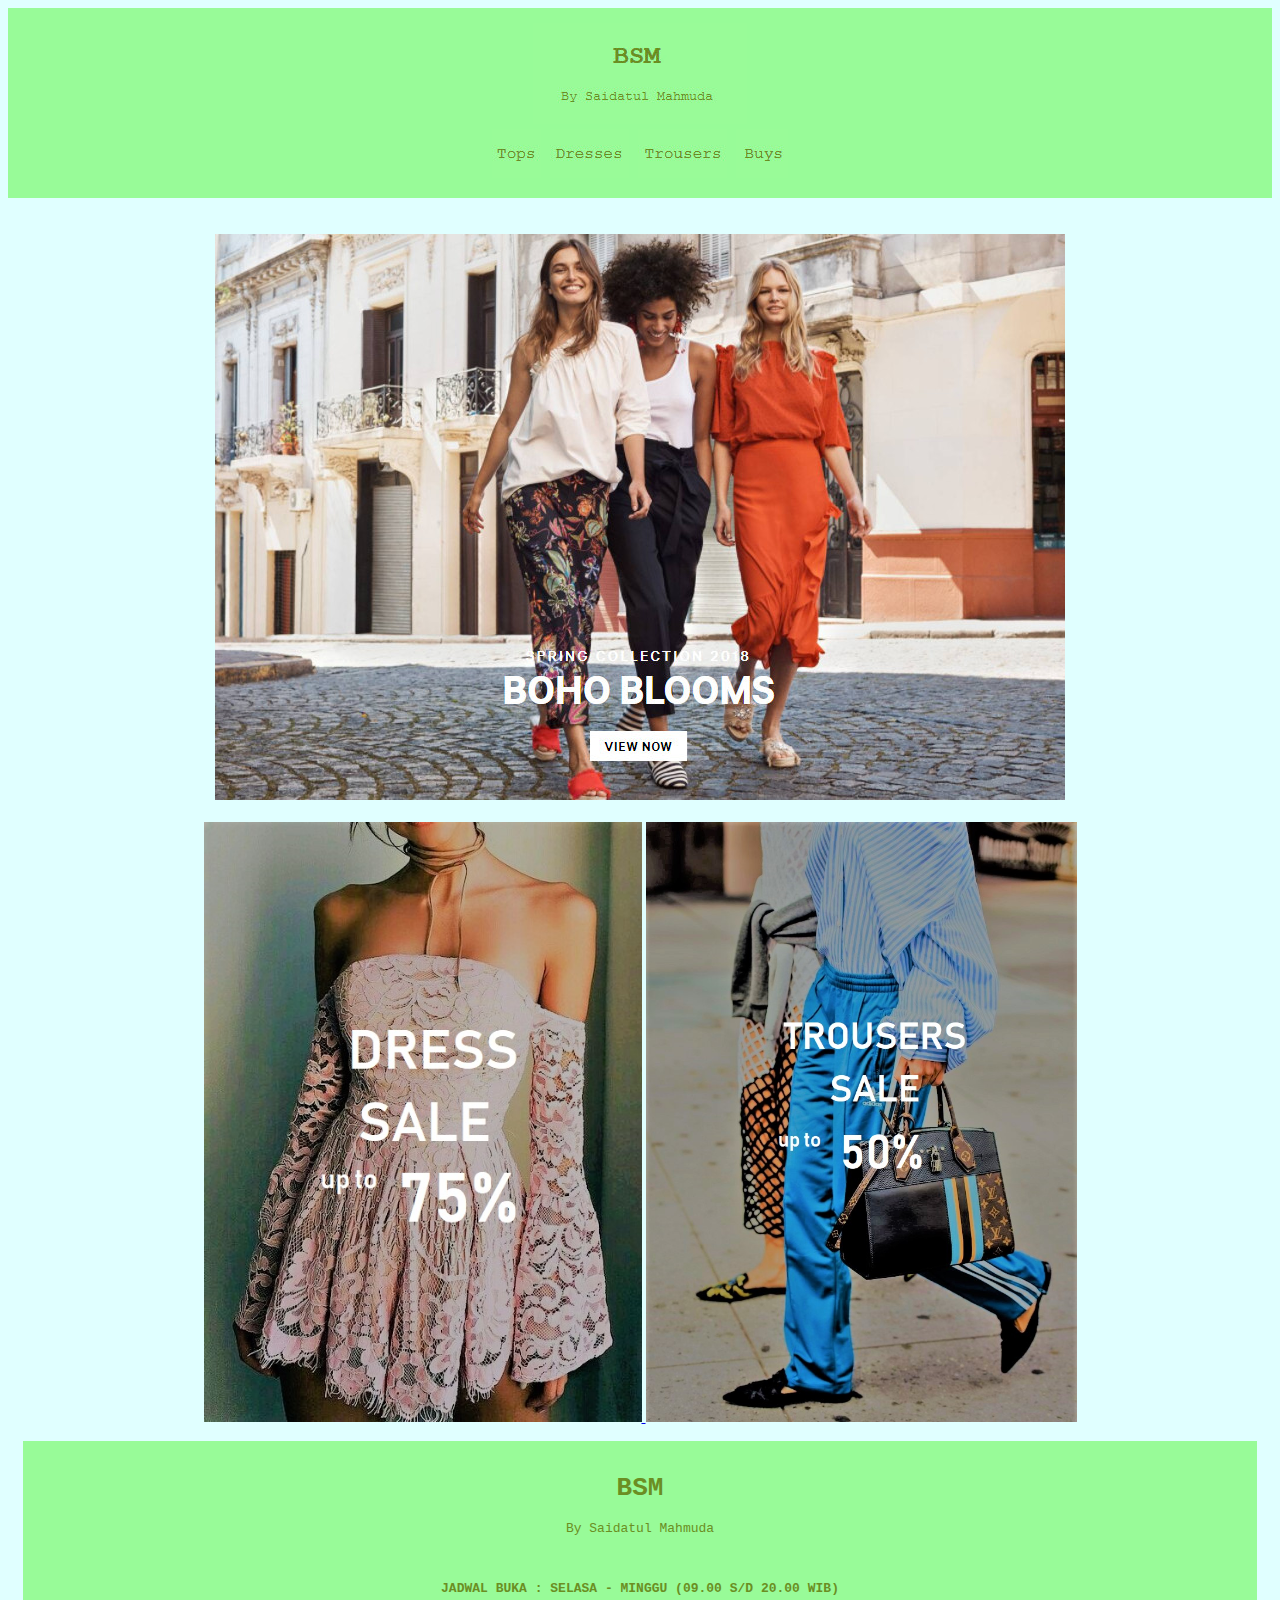
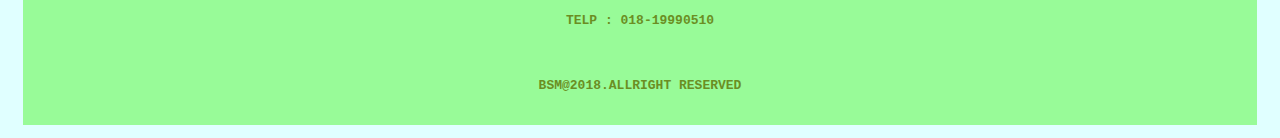
<file: index.html>
<!DOCTYPE html>
<html>
<head>
  <title>BSM</title>
  <link rel="stylesheet" type="text/css" href="style.css"/>
</head>
<body bgcolor="lightcyan">
  <div class="header">
      <a href="index.html"><img src="images/logo.jpg"></a>
      <br>
      <a href="tops.html"><img src="images/but1.jpg"></a>
      <a href="dresses.html"><img src="images/but2.jpg"></a>
      <a href="trousers.html"><img src="images/but3.jpg"></a>
      <a href="buytop.html"><img src="images/but4.jpg"></a>
  </div>    
  <div class="konten">
    <a href="boho.html">
      <br><br>
      <img src="images/promo1.jpg">
    </a>
      <br>
    <a href="dresses.html">
      <br>
      <img src="images/1.jpg" width="438" height="600" >
    </a>
    <a href="trousers.html">
      <img src="images/2.jpg" width="431" height="600">
    </a>
  </div>
 <div class="kolom12">
        <div class="footer">
        <h1>BSM</h1>
        <p>By Saidatul Mahmuda</p>
        <br>
        <h4>JADWAL BUKA : SELASA - MINGGU (09.00 S/D 20.00 WIB)</h4>
        <h4>TELP : 018-19990510</h4>
        <br>
        <h4>BSM@2018.ALLRIGHT RESERVED</h4>
    </div>
</div>
</body>
</html>
</file>
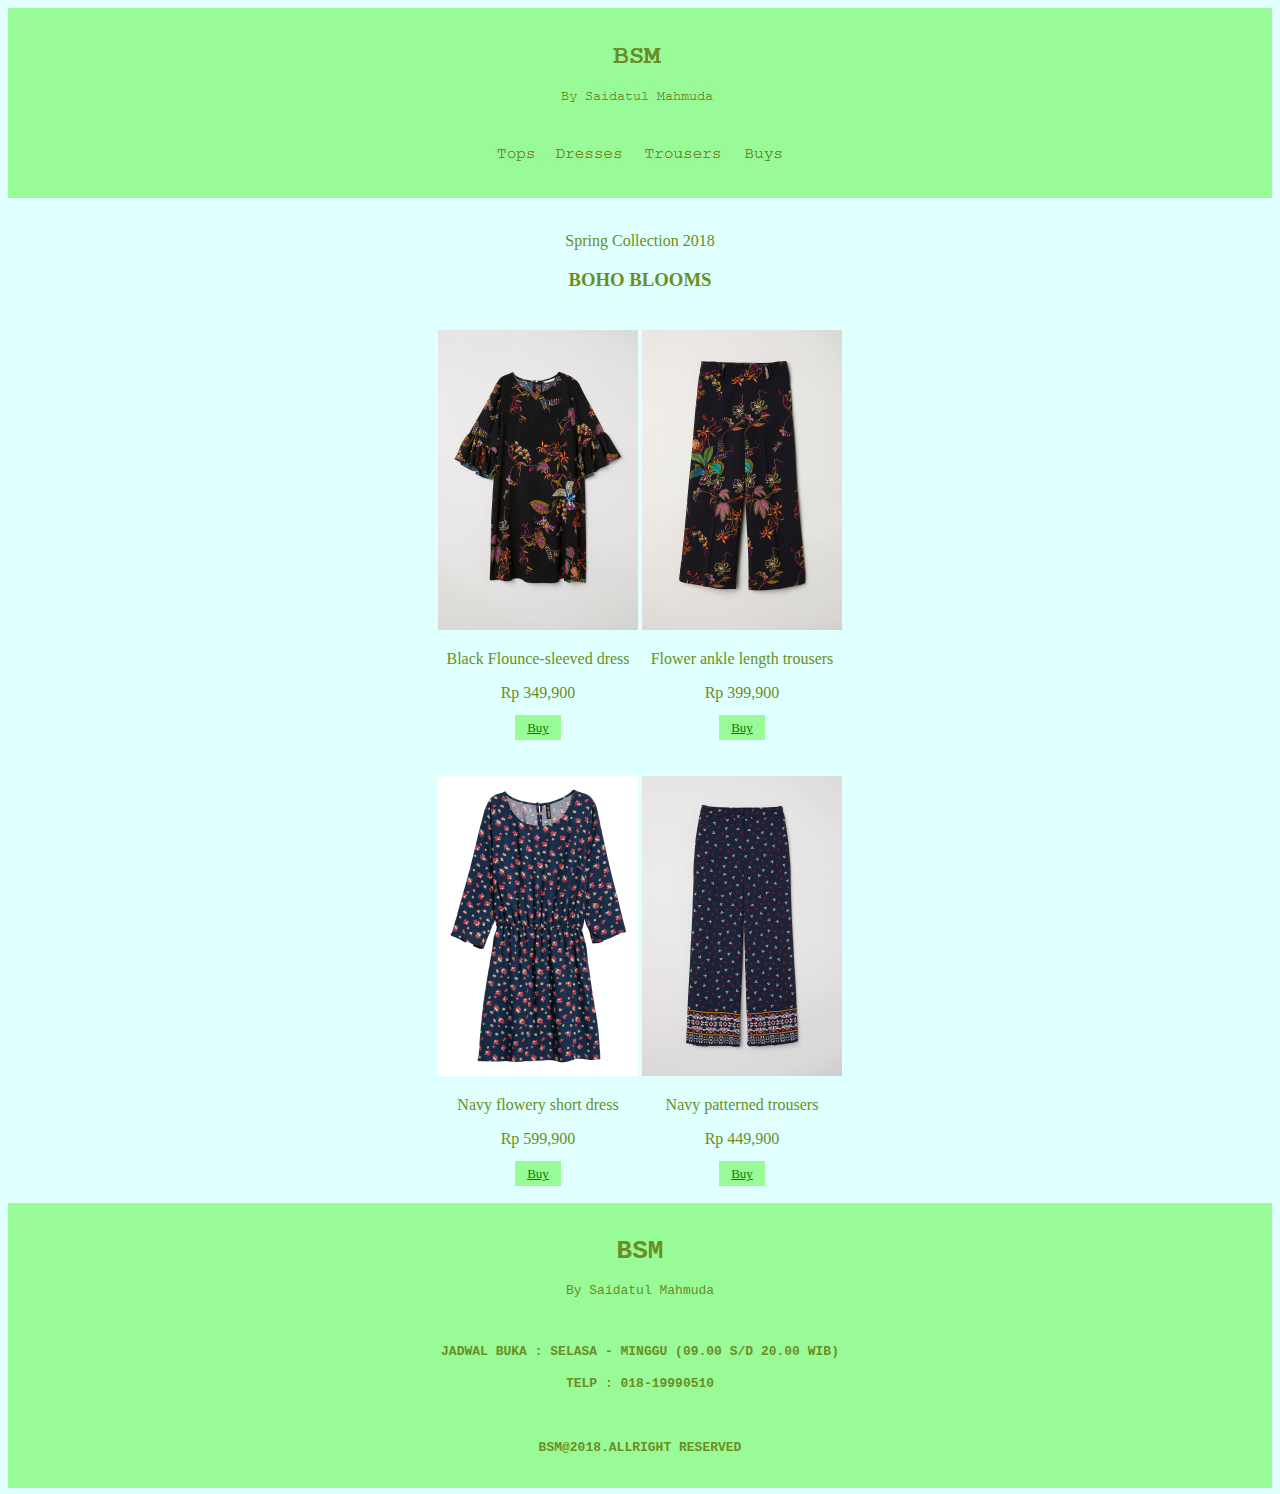
<file: boho.html>
<!DOCTYPE html>
<html>
<head>
<title>BSM</title>
<link rel="stylesheet" type="text/css" href="style.css"/>
</head>
<body bgcolor="lightcyan">
    <div class="header">
      <a href="index.html"><img src="images/logo.jpg"></a>
      <br>
      <a href="tops.html"><img src="images/but1.jpg"></a>
      <a href="dresses.html"><img src="images/but2.jpg"></a>
      <a href="trousers.html"><img src="images/but3.jpg"></a>
      <a href="buytop.html"><img src="images/but4.jpg"></a>
    </div>
    <br>
        <div class="konten">
            <p>Spring Collection 2018</p>
            <h3>BOHO BLOOMS</h3>
            <br>
            <table align="center">
        		<tr>
                         <td>
                            <img src="images/dress2.jpg" width="200" height="300">
                        	<p>Black Flounce-sleeved dress</p>
                        	<p>Rp 349,900</p>
                            <a href="buytop.html" class="buttonbuy">Buy</a>
                        </td>
                        <td>
                        	<img src="images/celana8.jpg" width="200" height="300">
                        	<p>Flower ankle length trousers</p>
                        	<p>Rp 399,900</p>
                            <a href="buytop.html" class="buttonbuy">Buy</a>
                        </td>
                </tr>
                <tr>       
                        <td>
                            <br><br>
                            <img src="images/dress18.jpg" width="200" height="300">
                            <p>Navy flowery short dress</p>
                            <p>Rp 599,900</p>
                            <a href="buytop.html" class="buttonbuy">Buy</a>
                        </td> 
                        <td>
                            <br><br>
                            <img src="images/celana6.jpg" width="200" height="300">
                            <p>Navy patterned trousers</p>
                            <p>Rp 449,900</p>
                            <a href="buytop.html" class="buttonbuy">Buy</a>
                        </td>
                </tr>
        	</table>
  		</div>
<br>
    <div class="footer">
        <h1>BSM</h1>
        <p>By Saidatul Mahmuda</p>
        <br>
        <h4>JADWAL BUKA : SELASA - MINGGU (09.00 S/D 20.00 WIB)</h4>
        <h4>TELP : 018-19990510</h4>
        <br>
        <h4>BSM@2018.ALLRIGHT RESERVED</h4>
    </div>
</body>
</html>
</file>
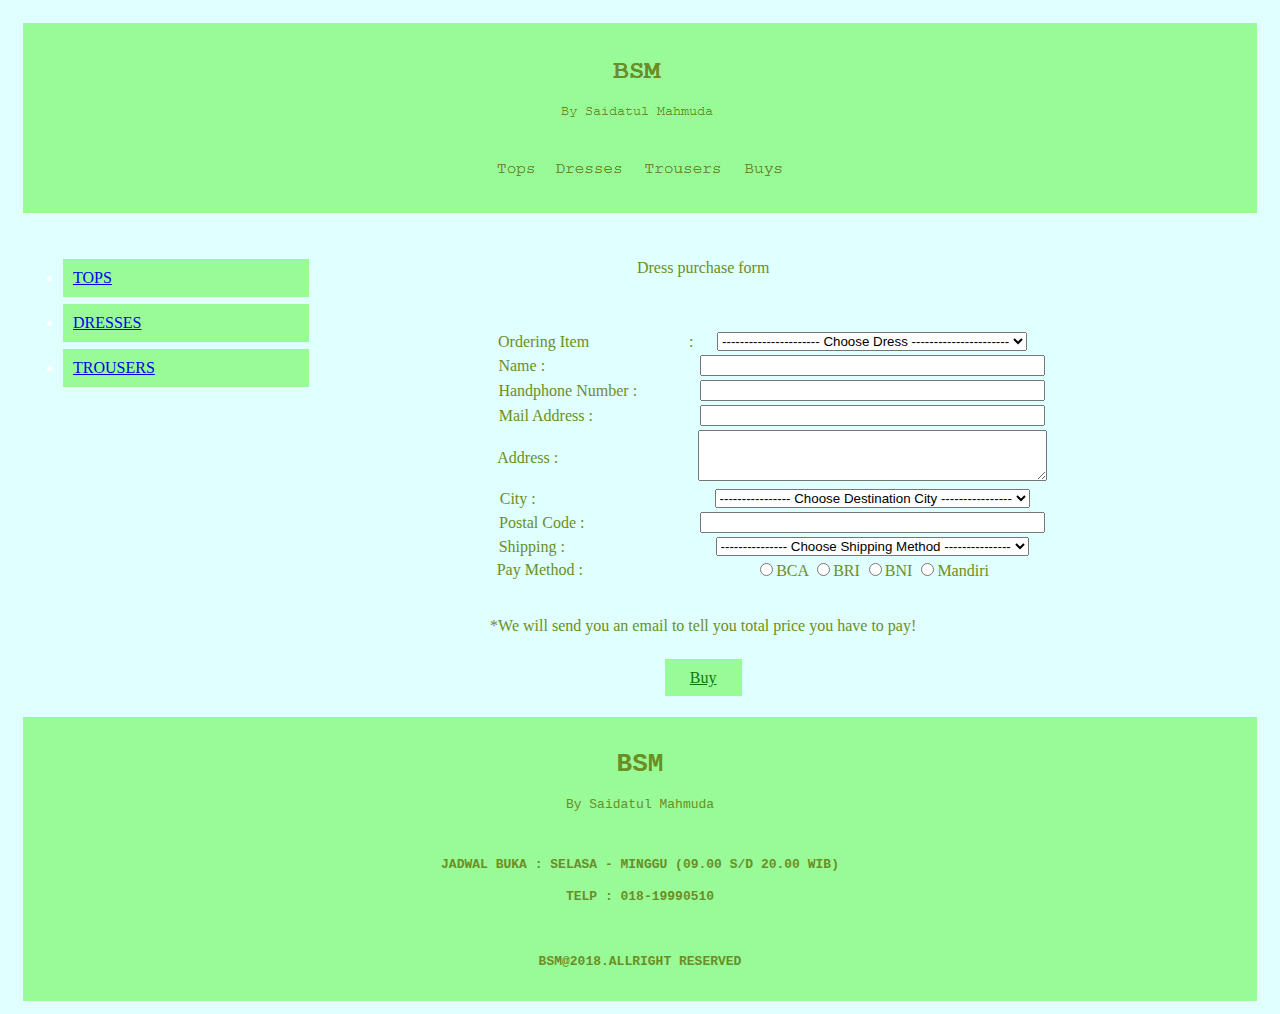
<file: buydress.html>
<!DOCTYPE html>
<html>
<head>
<title>BSM</title>
<link rel="stylesheet" type="text/css" href="style.css"/>
</head>
<body bgcolor="lightcyan">
<div class="kolom12">
     <div class="header">
      <a href="index.html"><img src="images/logo.jpg"></a>
      <br>
      <a href="tops.html"><img src="images/but1.jpg"></a>
      <a href="dresses.html"><img src="images/but2.jpg"></a>
      <a href="trousers.html"><img src="images/but3.jpg"></a>
      <a href="buytop.html"><img src="images/but4.jpg"></a>
    </div>
</div>

<div class="kolom3">
        <div class="menuul">
        <ul>
            <li class="menuli"><a href="buytop.html">TOPS</a></li>
            <li class="menuli"><a href="buydress.html">DRESSES</a></li>
            <li class="menuli"><a href="buytrou.html">TROUSERS</a></li>
        </ul>
    </div>
</div>

<div class="kolom7">
        <div class="konten">
           <form method="get" action="transfer.html">
            <p>Dress purchase form</p>
<table>
    <br> <br>
    <tr>
        <td>&nbsp;&nbsp;&nbsp;&nbsp;&nbsp;&nbsp;&nbsp;&nbsp;&nbsp;&nbsp;&nbsp;&nbsp;&nbsp;&nbsp;&nbsp;&nbsp;&nbsp;&nbsp;&nbsp;&nbsp;&nbsp;&nbsp;&nbsp;&nbsp;&nbsp;&nbsp;&nbsp;&nbsp;&nbsp;&nbsp;&nbsp;&nbsp;&nbsp;&nbsp;&nbsp;&nbsp;&nbsp;&nbsp;&nbsp;Ordering Item &nbsp;&nbsp;&nbsp;&nbsp;&nbsp;&nbsp;&nbsp;&nbsp;&nbsp;&nbsp;&nbsp;&nbsp;&nbsp;&nbsp;&nbsp;&nbsp;&nbsp;&nbsp;&nbsp;&nbsp;&nbsp;&nbsp;&nbsp; : </td>
        <td><select name="tempat">
            <option value="mtop"> ---------------------- Choose Dress ---------------------- </option>
            <option value="dres01"> White flowery dress </option>
            <option value="dres02"> Black short dress </option>
            <option value="dres03"> Navy flowery short dress  </option>
            <option value="dres04"> Red striped shirt dress </option>
            <option value="dres05"> White flounced dress </option>
            <option value="dres06"> Monochrome Flounce-sleeved dress </option>
            <option value="dres07"> Black patterned dress </option>
            <option value="dres08"> Grey patterned dress </option>
            <option value="dres09"> Grey shirt dress </option>
            <option value="dres10"> Army lyocell shirt dress </option>
            <option value="dres11"> Navy off-the-shoulder dress </option>
            <option value="dres12"> Chiffon dress </option>
            <option value="dres13"> Black jersey dress </option>
            <option value="dres14"> Black Flounce-sleeved dress </option>
            <option value="dres15"> Yellow flowery dress </option>
            <option value="dres16"> Navy v-neck dress </option>
            <option value="dres17"> Navy long wrap dress </option>
            <option value="dres18"> White Flounce-sleeved dress </option>
        </select></td>
    </tr>
    <tr>
        <td>&nbsp;&nbsp;Name : </td>
        <td><input type="text" name="nama" size="40"></td>
    </tr>
    <tr>
        <td>&nbsp;&nbsp;&nbsp;&nbsp;&nbsp;&nbsp;&nbsp;&nbsp;&nbsp;&nbsp;&nbsp;&nbsp;&nbsp;&nbsp;&nbsp;&nbsp;&nbsp;&nbsp;&nbsp;&nbsp;&nbsp;&nbsp;&nbsp;&nbsp;&nbsp;Handphone Number : </td>
        <td><input type="text" name="telepon" size="40"></td>
    </tr>
     <tr>
        <td>&nbsp;&nbsp;&nbsp;&nbsp;&nbsp;&nbsp;&nbsp;&nbsp;&nbsp;&nbsp;&nbsp;&nbsp;&nbsp;&nbsp;Mail Address : </td>
        <td><input type="text" name="email" size="40"></td>
    </tr>
     <tr>
        <td>&nbsp;&nbsp;&nbsp;&nbsp;&nbsp;Address : </td>
        <td><label for="alamat"> </label>
        <textarea id="alamat" rows="3" cols="41" wrap="virtual"> </textarea></td>
    </tr>
    <tr>
        <td>City : </td>
        <td><select name="tempat">
            <option value="ksg"> ---------------- Choose Destination City ---------------- </option>
            <option value="mlg"> Malang </option>
            <option value="sby"> Surabaya </option>
            <option value="btu"> Batu   </option>
            <option value="prb"> Probolinggo </option>
            <option value="kdr"> Kediri </option>
            <option value="mdn"> Madiun </option>
            <option value="jbr"> Jember </option>
            <option value="psn"> Pasuruan </option>
            <option value="tlg"> Tulungagung </option>
            <option value="btr"> Blitar </option>
            <option value="gsk"> Gresik </option>
            <option value="bjr"> Bojonegoro </option>
            <option value="jbg"> Jombang </option>
            <option value="tgk"> Trenggalek </option>
            <option value="tbn"> Tuban </option>
            <option value="jkt"> Jakarta </option>
            <option value="tgr"> Tangerang </option>
            <option value="jgj"> Jogja </option>
            <option value="smg"> Semarang </option>
            <option value="kbn"> Kebumen </option>
            <option value="bgr"> Bogor </option>
            <option value="bpn"> Balikpapan </option>
            <option value="smd"> Samarinda </option>
            <option value="mdn"> Medan </option>
            <option value="ach"> Aceh </option>
            <option value="ntt"> NTT </option>
            <option value="ntb"> NTB </option>
            <option value="abn"> Ambon </option>    
        </select></td>
    </tr>
    <tr>
        <td>&nbsp;&nbsp;&nbsp;&nbsp;&nbsp;&nbsp;&nbsp;&nbsp;&nbsp;&nbsp;&nbsp;&nbsp;Postal Code : </td>
        <td><input type="text" name="kodepos" size="40"></td>
    </tr>
    <tr>
        <td>&nbsp;&nbsp;&nbsp;&nbsp;&nbsp;&nbsp;&nbsp;Shipping : </td>
        <td><select name="pengiriman">
            <option value="krm"> --------------- Choose Shipping Method --------------- </option>
            <option value="reg"> JNE REG </option>
            <option value="oke"> JNE OKE </option>
            <option value="jnt"> JNT  </option>
            <option value="tiki"> TIKI </option>
            <option value="pos"> POS INDONESIA </option>
            <option value="int"> INTERNATIONAL SHIPPING </option>  
        </select></td>
    </tr>
    <tr>
        <td>&nbsp;&nbsp;&nbsp;&nbsp;&nbsp;&nbsp;&nbsp;&nbsp;&nbsp;&nbsp;&nbsp;Pay Method : </td>
        <td>
            <input type="radio" name="opsi" value="bca">BCA
            <input type="radio" name="opsi" value="bri">BRI
            <input type="radio" name="opsi" value="bni">BNI
            <input type="radio" name="opsi" value="man">Mandiri
            
        </td>
    </tr>
</table>
<br>
<p>*We will send you an email to tell you total price you have to pay!</p>
<br>
<a href="transfer.html" class="button">Buy</a>
</form>
  		</div>
</div>
<br>
<div class="kolom12">
        <div class="footer">
        <h1>BSM</h1>
        <p>By Saidatul Mahmuda</p>
        <br>
        <h4>JADWAL BUKA : SELASA - MINGGU (09.00 S/D 20.00 WIB)</h4>
        <h4>TELP : 018-19990510</h4>
        <br>
        <h4>BSM@2018.ALLRIGHT RESERVED</h4>
    </div>
</div>
</body>
</html>
</file>
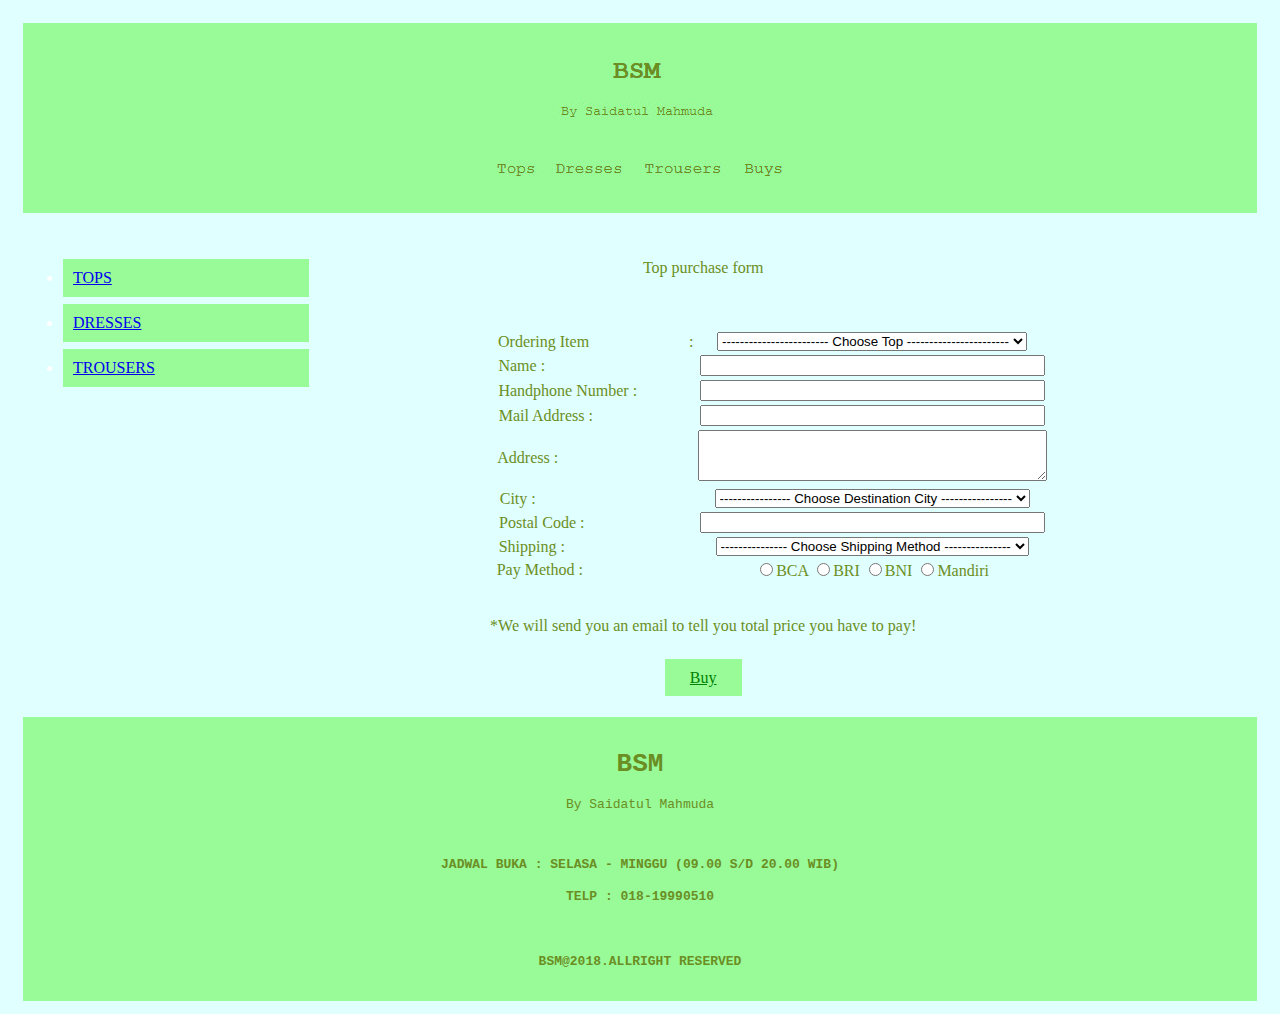
<file: buytop.html>
<!DOCTYPE html>
<html>
<head>
<title>BSM</title>
<link rel="stylesheet" type="text/css" href="style.css"/>
</head>
<body bgcolor="lightcyan">
<div class="kolom12">
     <div class="header">
      <a href="index.html"><img src="images/logo.jpg"></a>
      <br>
      <a href="tops.html"><img src="images/but1.jpg"></a>
      <a href="dresses.html"><img src="images/but2.jpg"></a>
      <a href="trousers.html"><img src="images/but3.jpg"></a>
      <a href="buytop.html"><img src="images/but4.jpg"></a>
    </div>
</div>

<div class="kolom3">
        <div class="menuul">
        <ul>
            <li class="menuli"><a href="buytop.html">TOPS</a></li>
            <li class="menuli"><a href="buydress.html">DRESSES</a></li>
            <li class="menuli"><a href="buytrou.html">TROUSERS</a></li>
        </ul>
    </div>
</div>

<div class="kolom7">
        <div class="konten">
           <form method="get" action="transfer.html">
            <p>Top purchase form</p>
<table>
    <br> <br>
    <tr>
        <td>&nbsp;&nbsp;&nbsp;&nbsp;&nbsp;&nbsp;&nbsp;&nbsp;&nbsp;&nbsp;&nbsp;&nbsp;&nbsp;&nbsp;&nbsp;&nbsp;&nbsp;&nbsp;&nbsp;&nbsp;&nbsp;&nbsp;&nbsp;&nbsp;&nbsp;&nbsp;&nbsp;&nbsp;&nbsp;&nbsp;&nbsp;&nbsp;&nbsp;&nbsp;&nbsp;&nbsp;&nbsp;&nbsp;&nbsp;Ordering Item &nbsp;&nbsp;&nbsp;&nbsp;&nbsp;&nbsp;&nbsp;&nbsp;&nbsp;&nbsp;&nbsp;&nbsp;&nbsp;&nbsp;&nbsp;&nbsp;&nbsp;&nbsp;&nbsp;&nbsp;&nbsp;&nbsp;&nbsp; : </td>
        <td><select name="tempat">
            <option value="mtop"> ------------------------ Choose Top ----------------------- </option>
            <option value="top01"> Sky blue off-the-shouder top </option>
            <option value="top02"> Black patterned  top </option>
            <option value="top03"> White flowery v-neck top   </option>
            <option value="top04"> Salmon ribbed jersey top </option>
            <option value="top05"> Peach short jersey top </option>
            <option value="top06"> Grey ribbed jersey top </option>
            <option value="top07"> Pink long-sleeved flounced top </option>
            <option value="top08"> Black long-sleeved flounced top </option>
            <option value="top09"> White short cotton shirt </option>
            <option value="top10"> Black flowery long-sleeved jersey top </option>
            <option value="top11"> Flowery v-neck top </option>
            <option value="top12"> Navy flowery v-neck top </option>
            <option value="top13"> Ribbed top </option>
            <option value="top14"> Yellow flower off-the-shoulder top </option>
            <option value="top15"> Black stripe short off-the-shoulder top </option>
            <option value="top16"> Blue denim off-the-shouder to </option>
            <option value="top17"> Sky blue off-the-shouder top </option>
            <option value="top18"> Red off-the-shouder top </option>
            <option value="top19"> Navy balloon-sleeved top </option>
            <option value="top20"> Black jersey top with a lace yoke </option>
            <option value="top21"> Red crepe top </option>
            <option value="top22"> Navy flower long-sleeved jersey top </option>
            <option value="top23"> Navy off-the-shouder top </option>
            <option value="top24"> Pastel pink off-the-shouder top </option>
            <option value="top25"> Short crop yellow shirt </option>
            <option value="top26"> Black knot detail jersey top </option>
            <option value="top27"> Grey ribbed top </option>
            <option value="top28"> Red-white patterned top </option>
            <option value="top29"> Peach knot detail jersey top </option>
            <option value="top30"> Yellow tie-hem shirt </option>        
        </select></td>
    </tr>
    <tr>
        <td>&nbsp;&nbsp;Name : </td>
        <td><input type="text" name="nama" size="40"></td>
    </tr>
    <tr>
        <td>&nbsp;&nbsp;&nbsp;&nbsp;&nbsp;&nbsp;&nbsp;&nbsp;&nbsp;&nbsp;&nbsp;&nbsp;&nbsp;&nbsp;&nbsp;&nbsp;&nbsp;&nbsp;&nbsp;&nbsp;&nbsp;&nbsp;&nbsp;&nbsp;&nbsp;Handphone Number : </td>
        <td><input type="text" name="telepon" size="40"></td>
    </tr>
     <tr>
        <td>&nbsp;&nbsp;&nbsp;&nbsp;&nbsp;&nbsp;&nbsp;&nbsp;&nbsp;&nbsp;&nbsp;&nbsp;&nbsp;&nbsp;Mail Address : </td>
        <td><input type="text" name="email" size="40"></td>
    </tr>
     <tr>
        <td>&nbsp;&nbsp;&nbsp;&nbsp;&nbsp;Address : </td>
        <td><label for="alamat"> </label>
        <textarea id="alamat" rows="3" cols="41" wrap="virtual"> </textarea></td>
    </tr>
    <tr>
        <td>City : </td>
        <td><select name="tempat">
            <option value="ksg"> ---------------- Choose Destination City ---------------- </option>
            <option value="mlg"> Malang </option>
            <option value="sby"> Surabaya </option>
            <option value="btu"> Batu   </option>
            <option value="prb"> Probolinggo </option>
            <option value="kdr"> Kediri </option>
            <option value="mdn"> Madiun </option>
            <option value="jbr"> Jember </option>
            <option value="psn"> Pasuruan </option>
            <option value="tlg"> Tulungagung </option>
            <option value="btr"> Blitar </option>
            <option value="gsk"> Gresik </option>
            <option value="bjr"> Bojonegoro </option>
            <option value="jbg"> Jombang </option>
            <option value="tgk"> Trenggalek </option>
            <option value="tbn"> Tuban </option>
            <option value="jkt"> Jakarta </option>
            <option value="tgr"> Tangerang </option>
            <option value="jgj"> Jogja </option>
            <option value="smg"> Semarang </option>
            <option value="kbn"> Kebumen </option>
            <option value="bgr"> Bogor </option>
            <option value="bpn"> Balikpapan </option>
            <option value="smd"> Samarinda </option>
            <option value="mdn"> Medan </option>
            <option value="ach"> Aceh </option>
            <option value="ntt"> NTT </option>
            <option value="ntb"> NTB </option>
            <option value="abn"> Ambon </option>    
        </select></td>
    </tr>
    <tr>
        <td>&nbsp;&nbsp;&nbsp;&nbsp;&nbsp;&nbsp;&nbsp;&nbsp;&nbsp;&nbsp;&nbsp;&nbsp;Postal Code : </td>
        <td><input type="text" name="kodepos" size="40"></td>
    </tr>
    <tr>
        <td>&nbsp;&nbsp;&nbsp;&nbsp;&nbsp;&nbsp;&nbsp;Shipping : </td>
        <td><select name="pengiriman">
            <option value="krm"> --------------- Choose Shipping Method --------------- </option>
            <option value="reg"> JNE REG </option>
            <option value="oke"> JNE OKE </option>
            <option value="jnt"> JNT  </option>
            <option value="tiki"> TIKI </option>
            <option value="pos"> POS INDONESIA </option>
            <option value="int"> INTERNATIONAL SHIPPING </option>  
        </select></td>
    </tr>
    <tr>
        <td>&nbsp;&nbsp;&nbsp;&nbsp;&nbsp;&nbsp;&nbsp;&nbsp;&nbsp;&nbsp;&nbsp;Pay Method : </td>
        <td>
            <input type="radio" name="opsi" value="bca">BCA
            <input type="radio" name="opsi" value="bri">BRI
            <input type="radio" name="opsi" value="bni">BNI
            <input type="radio" name="opsi" value="man">Mandiri
            
        </td>
    </tr>
</table>
<br>
<p>*We will send you an email to tell you total price you have to pay!</p>
<br>
<a href="transfer.html" class="button">Buy</a>
</form>
  		</div>
</div>
<br>
<div class="kolom12">
        <div class="footer">
        <h1>BSM</h1>
        <p>By Saidatul Mahmuda</p>
        <br>
        <h4>JADWAL BUKA : SELASA - MINGGU (09.00 S/D 20.00 WIB)</h4>
        <h4>TELP : 018-19990510</h4>
        <br>
        <h4>BSM@2018.ALLRIGHT RESERVED</h4>
    </div>
</div>
</body>
</html>
</file>
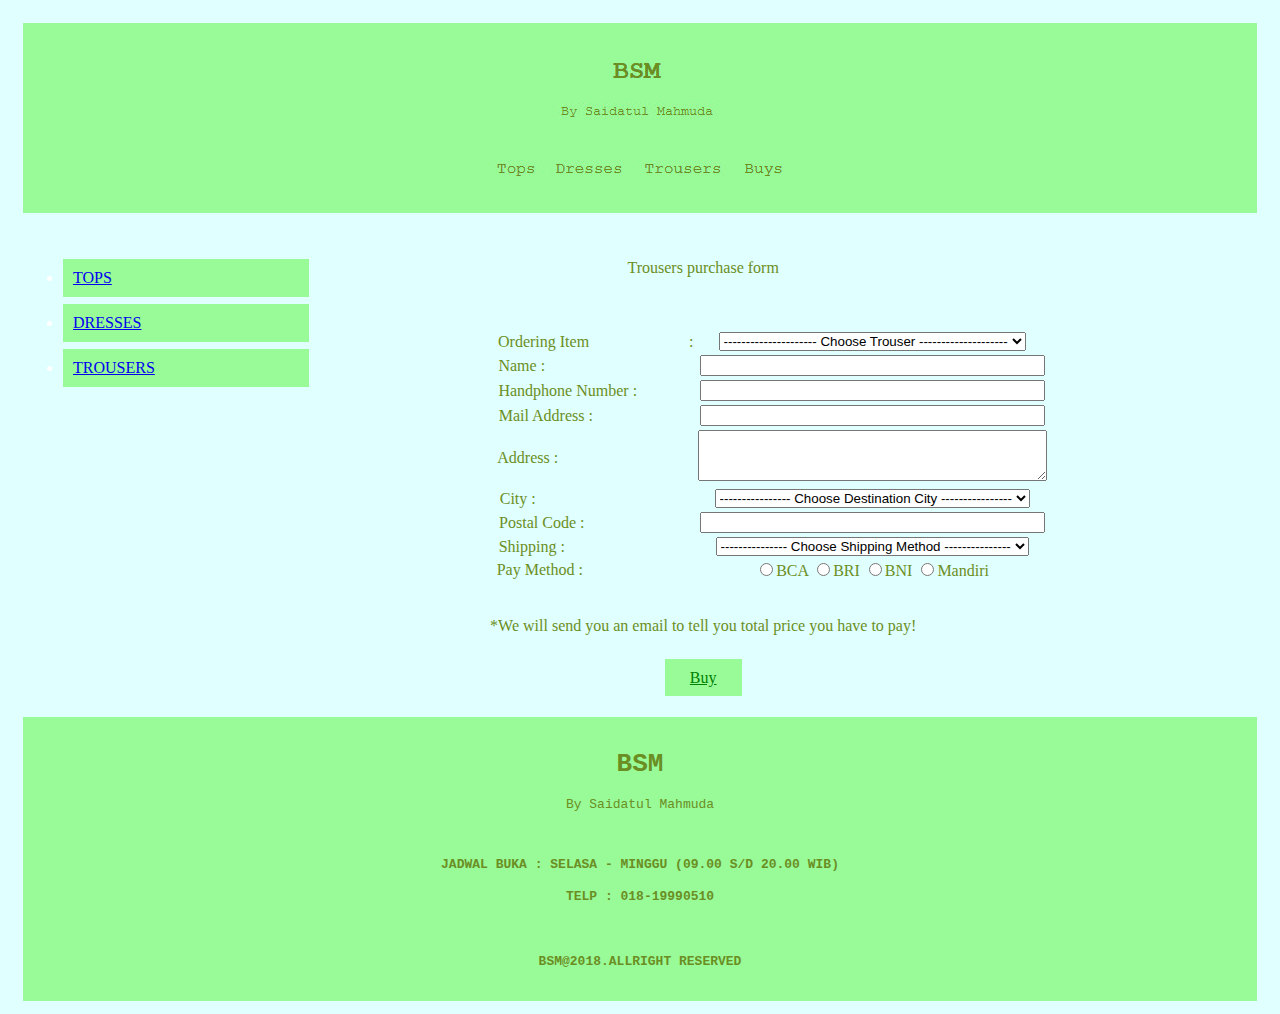
<file: buytrou.html>
<!DOCTYPE html>
<html>
<head>
<title>BSM</title>
<link rel="stylesheet" type="text/css" href="style.css"/>
</head>
<body bgcolor="lightcyan">
<div class="kolom12">
     <div class="header">
      <a href="index.html"><img src="images/logo.jpg"></a>
      <br>
      <a href="tops.html"><img src="images/but1.jpg"></a>
      <a href="dresses.html"><img src="images/but2.jpg"></a>
      <a href="trousers.html"><img src="images/but3.jpg"></a>
      <a href="buytop.html"><img src="images/but4.jpg"></a>
    </div>
</div>

<div class="kolom3">
        <div class="menuul">
        <ul>
            <li class="menuli"><a href="buytop.html">TOPS</a></li>
            <li class="menuli"><a href="buydress.html">DRESSES</a></li>
            <li class="menuli"><a href="buytrou.html">TROUSERS</a></li>
        </ul>
    </div>
</div>

<div class="kolom7">
        <div class="konten">
           <form method="get" action="transfer.html">
            <p>Trousers purchase form</p>
<table>
    <br> <br>
    <tr>
        <td>&nbsp;&nbsp;&nbsp;&nbsp;&nbsp;&nbsp;&nbsp;&nbsp;&nbsp;&nbsp;&nbsp;&nbsp;&nbsp;&nbsp;&nbsp;&nbsp;&nbsp;&nbsp;&nbsp;&nbsp;&nbsp;&nbsp;&nbsp;&nbsp;&nbsp;&nbsp;&nbsp;&nbsp;&nbsp;&nbsp;&nbsp;&nbsp;&nbsp;&nbsp;&nbsp;&nbsp;&nbsp;&nbsp;&nbsp;Ordering Item &nbsp;&nbsp;&nbsp;&nbsp;&nbsp;&nbsp;&nbsp;&nbsp;&nbsp;&nbsp;&nbsp;&nbsp;&nbsp;&nbsp;&nbsp;&nbsp;&nbsp;&nbsp;&nbsp;&nbsp;&nbsp;&nbsp;&nbsp; : </td>
        <td><select name="tempat">
            <option value="mtrou"> --------------------- Choose Trouser -------------------- </option>
            <option value="trou01"> White ciggarette trousers </option>
            <option value="trou02"> Smart stretch torusers </option>
            <option value="trou03"> Lightblue super strecth trousers </option>
            <option value="trou04"> Trousers skinny fit </option>
            <option value="trou05"> Black super strect treggings </option>
            <option value="trou06"> Black leggings with side stripes </option>
            <option value="trou07"> Grey super strect treggings </option>
            <option value="trou08"> Flower ankle length trousers </option>
            <option value="trou09"> Sweat pants with strips side </option>
            <option value="trou10"> Army paper bag trousers </option>
            <option value="trou11"> Yellowgreen Cotton chinos </option>
            <option value="trou12"> Stripe cullotes </option>
            <option value="trou13"> Pull on trousers </option>
            <option value="trou14"> Navy cotton chinos </option>
            <option value="trou15"> Pattern weave trousers </option>
            <option value="trou16"> Flower ciggarete trousers </option>
            <option value="trou17"> Neon blue suit trousers </option>
            <option value="trou18"> Navy Patterned trousers </option>
            <option value="trou19"> Crepe trousers </option>
            <option value="trou20"> Stripe ankle length trousers </option>
            <option value="trou21"> Brown wide trousers </option>
        </select></td>
    </tr>
    <tr>
        <td>&nbsp;&nbsp;Name : </td>
        <td><input type="text" name="nama" size="40"></td>
    </tr>
    <tr>
        <td>&nbsp;&nbsp;&nbsp;&nbsp;&nbsp;&nbsp;&nbsp;&nbsp;&nbsp;&nbsp;&nbsp;&nbsp;&nbsp;&nbsp;&nbsp;&nbsp;&nbsp;&nbsp;&nbsp;&nbsp;&nbsp;&nbsp;&nbsp;&nbsp;&nbsp;Handphone Number : </td>
        <td><input type="text" name="telepon" size="40"></td>
    </tr>
     <tr>
        <td>&nbsp;&nbsp;&nbsp;&nbsp;&nbsp;&nbsp;&nbsp;&nbsp;&nbsp;&nbsp;&nbsp;&nbsp;&nbsp;&nbsp;Mail Address : </td>
        <td><input type="text" name="email" size="40"></td>
    </tr>
     <tr>
        <td>&nbsp;&nbsp;&nbsp;&nbsp;&nbsp;Address : </td>
        <td><label for="alamat"> </label>
        <textarea id="alamat" rows="3" cols="41" wrap="virtual"> </textarea></td>
    </tr>
    <tr>
        <td>City : </td>
        <td><select name="tempat">
            <option value="ksg"> ---------------- Choose Destination City ---------------- </option>
            <option value="mlg"> Malang </option>
            <option value="sby"> Surabaya </option>
            <option value="btu"> Batu   </option>
            <option value="prb"> Probolinggo </option>
            <option value="kdr"> Kediri </option>
            <option value="mdn"> Madiun </option>
            <option value="jbr"> Jember </option>
            <option value="psn"> Pasuruan </option>
            <option value="tlg"> Tulungagung </option>
            <option value="btr"> Blitar </option>
            <option value="gsk"> Gresik </option>
            <option value="bjr"> Bojonegoro </option>
            <option value="jbg"> Jombang </option>
            <option value="tgk"> Trenggalek </option>
            <option value="tbn"> Tuban </option>
            <option value="jkt"> Jakarta </option>
            <option value="tgr"> Tangerang </option>
            <option value="jgj"> Jogja </option>
            <option value="smg"> Semarang </option>
            <option value="kbn"> Kebumen </option>
            <option value="bgr"> Bogor </option>
            <option value="bpn"> Balikpapan </option>
            <option value="smd"> Samarinda </option>
            <option value="mdn"> Medan </option>
            <option value="ach"> Aceh </option>
            <option value="ntt"> NTT </option>
            <option value="ntb"> NTB </option>
            <option value="abn"> Ambon </option>    
        </select></td>
    </tr>
    <tr>
        <td>&nbsp;&nbsp;&nbsp;&nbsp;&nbsp;&nbsp;&nbsp;&nbsp;&nbsp;&nbsp;&nbsp;&nbsp;Postal Code : </td>
        <td><input type="text" name="kodepos" size="40"></td>
    </tr>
    <tr>
        <td>&nbsp;&nbsp;&nbsp;&nbsp;&nbsp;&nbsp;&nbsp;Shipping : </td>
        <td><select name="pengiriman">
            <option value="krm"> --------------- Choose Shipping Method --------------- </option>
            <option value="reg"> JNE REG </option>
            <option value="oke"> JNE OKE </option>
            <option value="jnt"> JNT  </option>
            <option value="tiki"> TIKI </option>
            <option value="pos"> POS INDONESIA </option>
            <option value="int"> INTERNATIONAL SHIPPING </option>  
        </select></td>
    </tr>
    <tr>
        <td>&nbsp;&nbsp;&nbsp;&nbsp;&nbsp;&nbsp;&nbsp;&nbsp;&nbsp;&nbsp;&nbsp;Pay Method : </td>
        <td>
            <input type="radio" name="opsi" value="bca">BCA
            <input type="radio" name="opsi" value="bri">BRI
            <input type="radio" name="opsi" value="bni">BNI
            <input type="radio" name="opsi" value="man">Mandiri
            
        </td>
    </tr>
</table>
<br>
<p>*We will send you an email to tell you total price you have to pay!</p>
<br>
<a href="transfer.html" class="button">Buy</a>
</form>
  		</div>
</div>
<br>
<div class="kolom12">
        <div class="footer">
        <h1>BSM</h1>
        <p>By Saidatul Mahmuda</p>
        <br>
        <h4>JADWAL BUKA : SELASA - MINGGU (09.00 S/D 20.00 WIB)</h4>
        <h4>TELP : 018-19990510</h4>
        <br>
        <h4>BSM@2018.ALLRIGHT RESERVED</h4>
    </div>
</div>
</body>
</html>
</file>
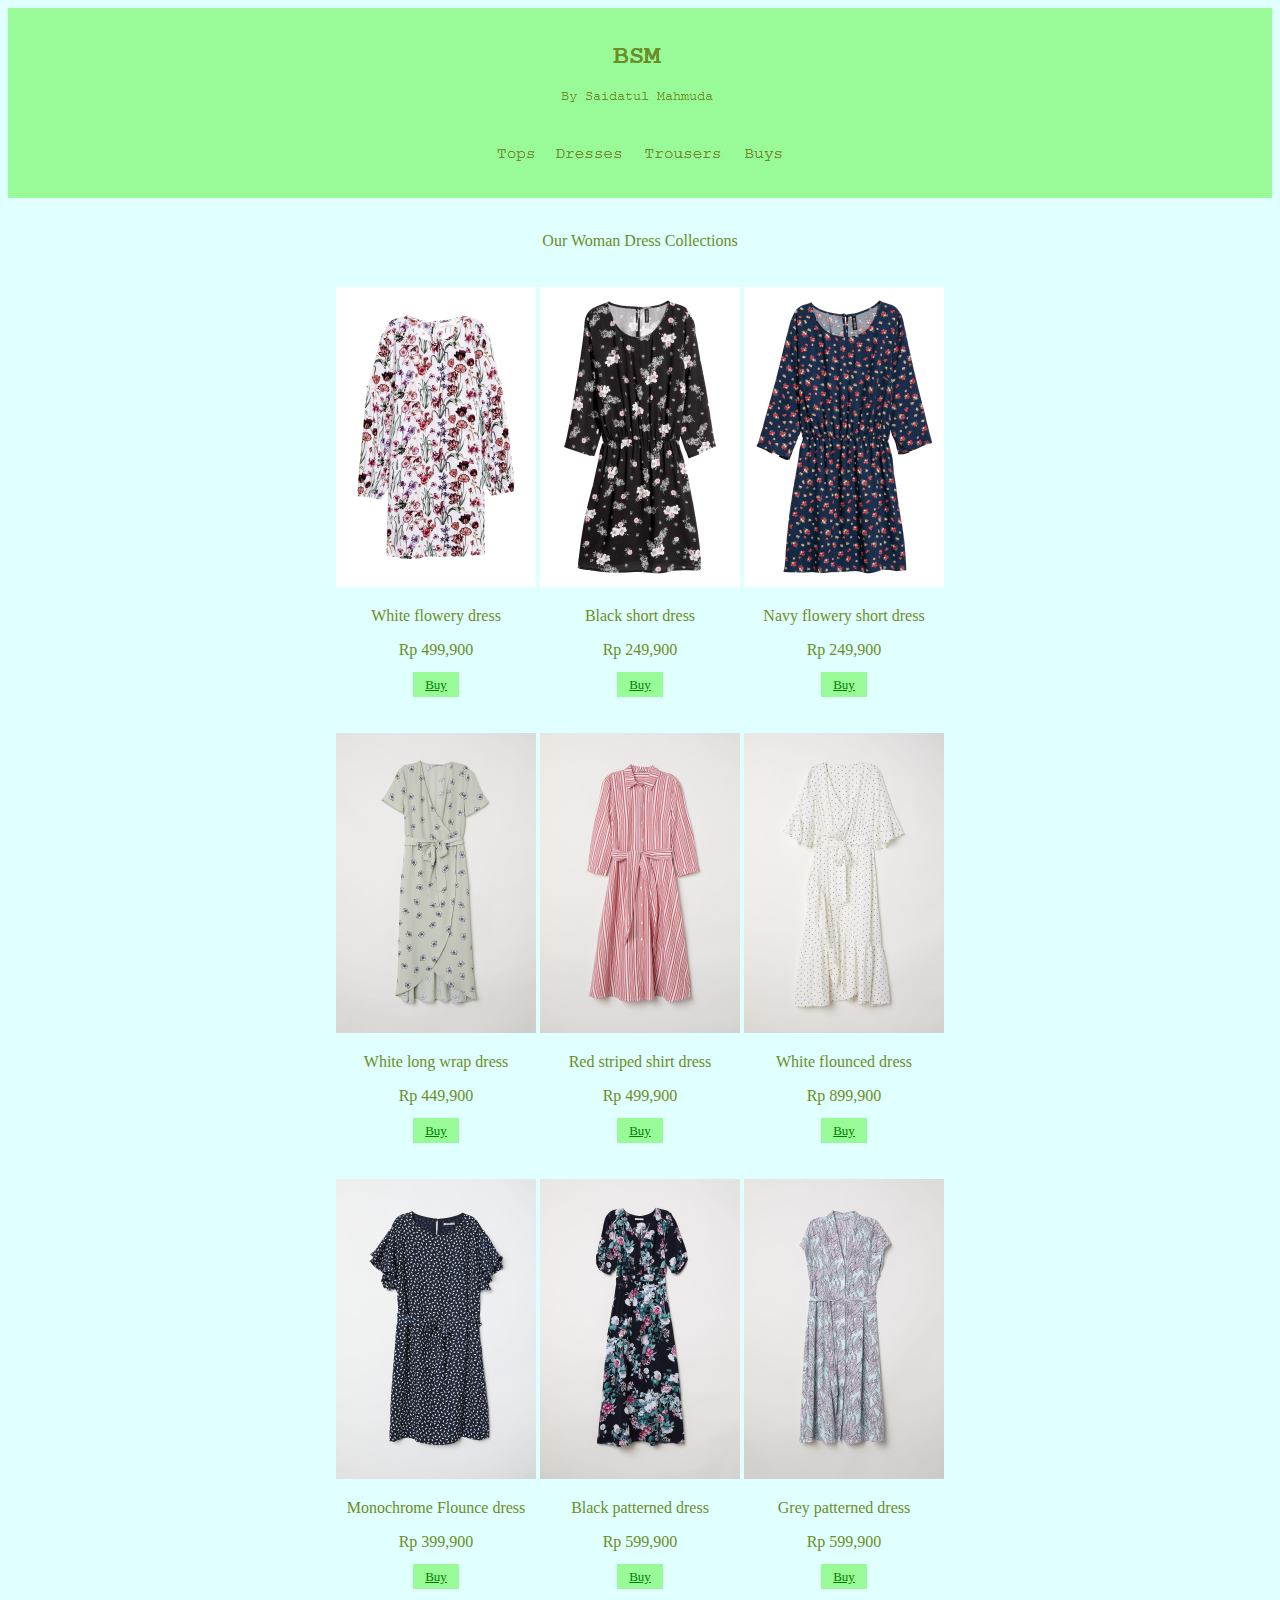
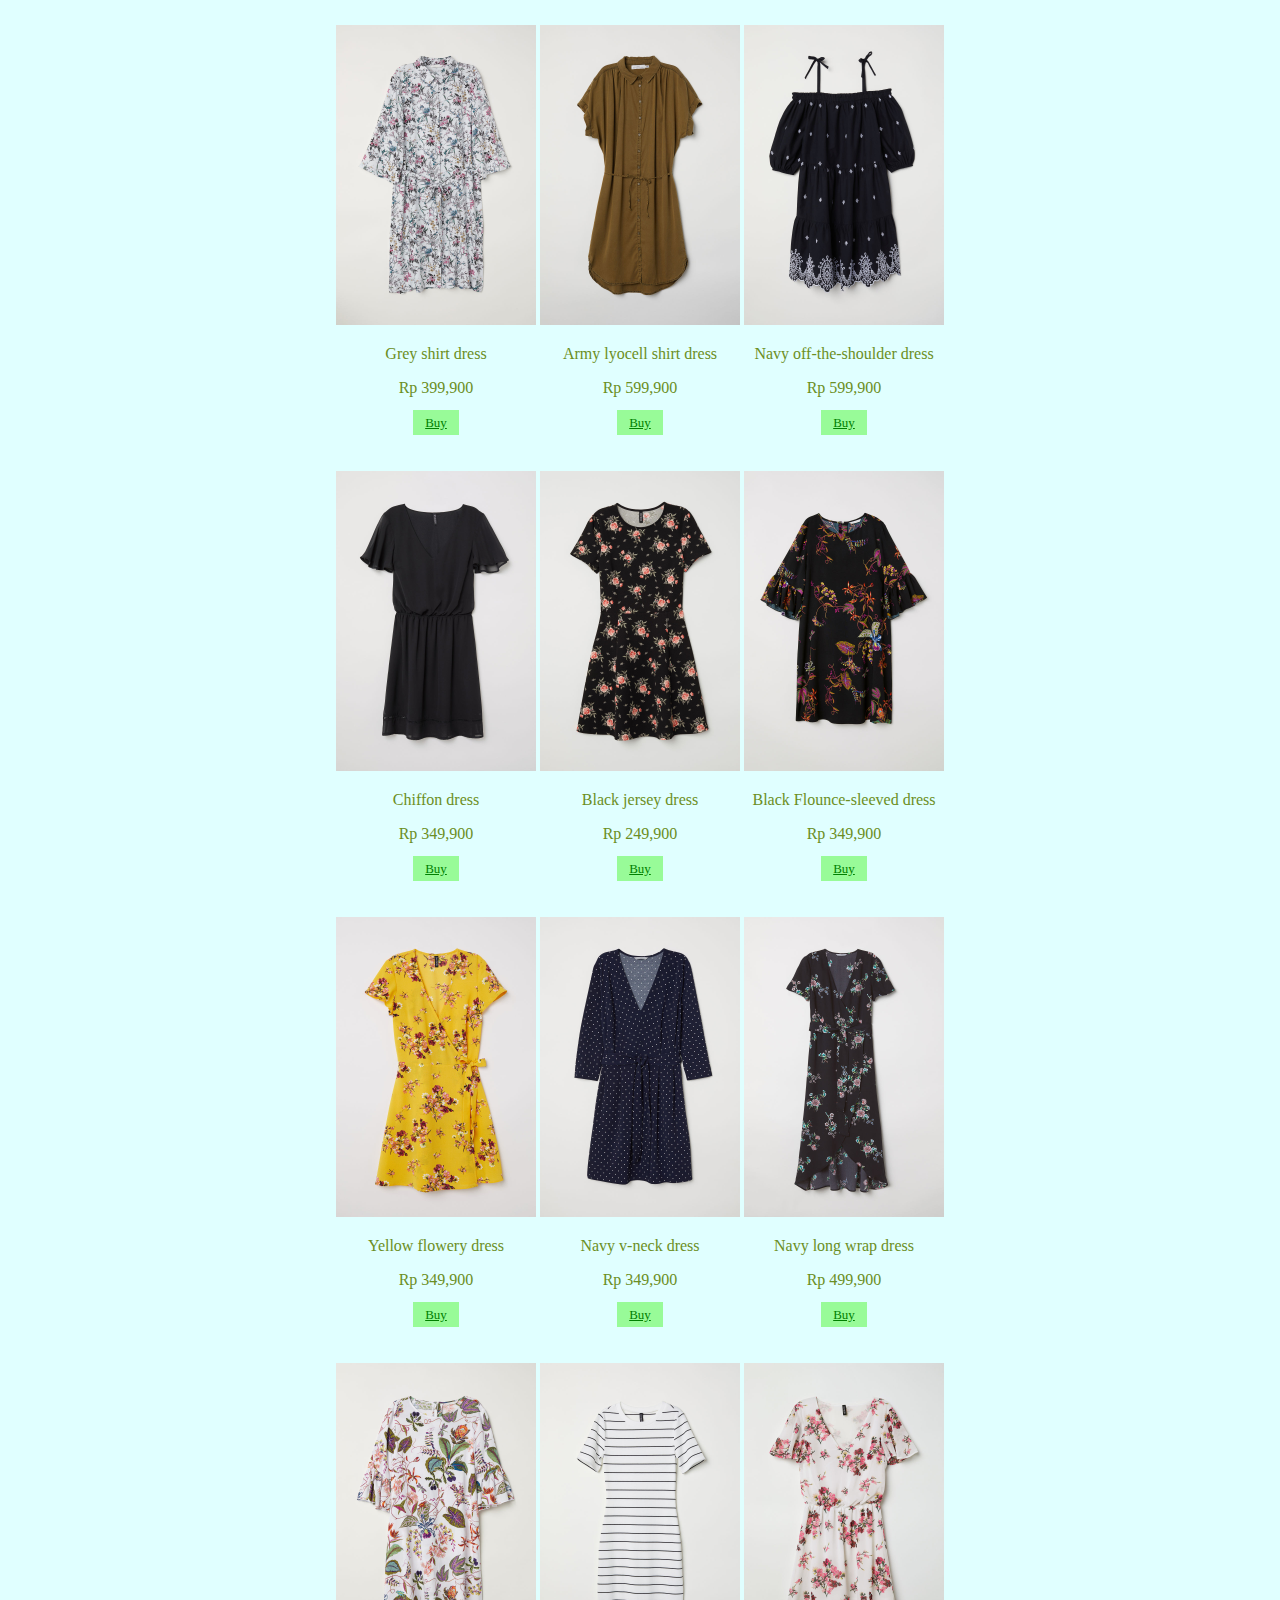
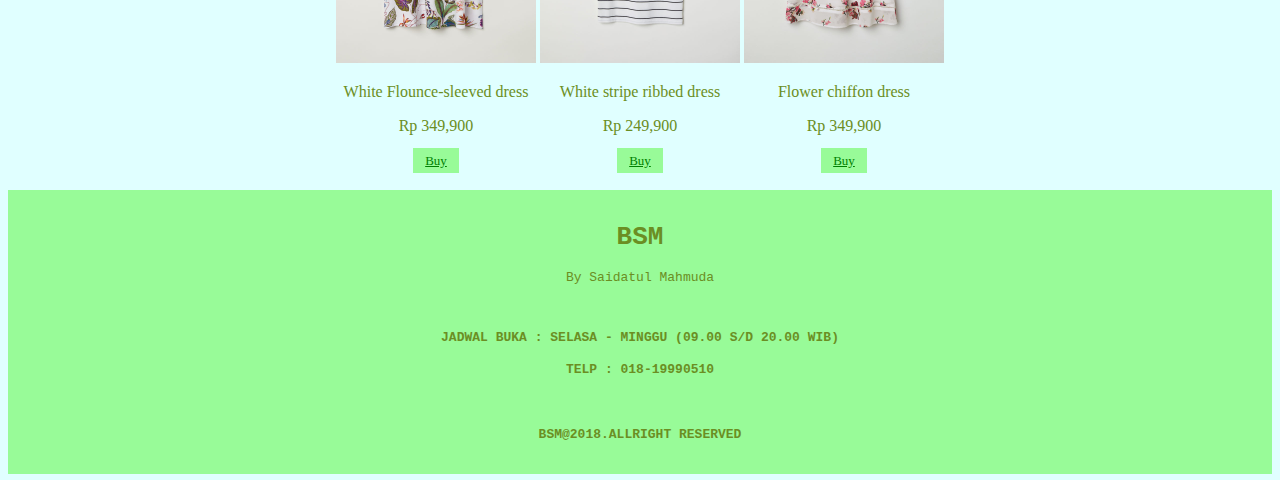
<file: dresses.html>
<!DOCTYPE html>
<html>
<head>
<title>BSM</title>
<link rel="stylesheet" type="text/css" href="style.css"/>
</head>
<body bgcolor="lightcyan">
    <div class="header">
      <a href="index.html"><img src="images/logo.jpg"></a>
      <br>
      <a href="tops.html"><img src="images/but1.jpg"></a>
      <a href="dresses.html"><img src="images/but2.jpg"></a>
      <a href="trousers.html"><img src="images/but3.jpg"></a>
      <a href="buytop.html"><img src="images/but4.jpg"></a>
    </div>
    <br>
        <div class="konten">
            <p>Our Woman Dress Collections</p>
            <br>
        	<table align="center">
        		<tr>
                         <td>
                            <img src="images/dress12.jpg" width="200" height="300">
                            <p>White flowery dress</p>
                            <p>Rp 499,900</p>
                            <a href="buydress.html" class="buttonbuy">Buy</a>
                        </td>
                        <td>
                            <img src="images/dress14.jpg" width="200" height="300">
                            <p>Black short dress</p>
                            <p>Rp 249,900</p>
                            <a href="buydress.html" class="buttonbuy">Buy</a>
                        </td>
                        <td>
                            <img src="images/dress18.jpg" width="200" height="300">
                            <p>Navy flowery short dress</p>
                            <p>Rp 249,900</p>
                            <a href="buydress.html" class="buttonbuy">Buy</a>
                        </td>
                </tr>
                <tr>
                        <td>
                            <br><br>
                            <img src="images/dress21.jpg" width="200" height="300">
                            <p>White long wrap dress</p>
                            <p>Rp 449,900</p>
                            <a href="buydress.html" class="buttonbuy">Buy</a>
                        </td>
                         <td>
                            <br><br>
                            <img src="images/dress4.jpg" width="200" height="300">
                            <p>Red striped shirt dress</p>
                            <p>Rp 499,900</p>
                            <a href="buydress.html" class="buttonbuy">Buy</a>
                        </td>
                        <td>
                            <br><br>
                            <img src="images/dress5.jpg" width="200" height="300">
                            <p>White flounced dress</p>
                            <p>Rp 899,900</p>
                            <a href="buydress.html" class="buttonbuy">Buy</a>
                        </td>
                </tr>
                <tr>
                        <td>
                            <br><br>
                            <img src="images/dress6.jpg" width="200" height="300">
                            <p>Monochrome Flounce dress</p>
                            <p>Rp 399,900</p>
                            <a href="buydress.html" class="buttonbuy">Buy</a>
                        </td>
                        <td>
                            <br><br>
                            <img src="images/dress7.jpg" width="200" height="300">
                            <p>Black patterned dress</p>
                            <p>Rp 599,900</p>
                            <a href="buydress.html" class="buttonbuy">Buy</a>
                        </td>
                        <td>
                            <br><br>
                            <img src="images/dress8.jpg" width="200" height="300">
                            <p>Grey patterned dress</p>
                            <p>Rp 599,900</p>
                            <a href="buydress.html" class="buttonbuy">Buy</a>
                        </td>
                </tr>
                <tr>
                        <td>
                            <br><br>
                            <img src="images/dress9.jpg" width="200" height="300">
                            <p>Grey shirt dress</p>
                            <p>Rp 399,900</p>
                            <a href="buydress.html" class="buttonbuy">Buy</a>
                        </td>
                        <td>
                            <br><br>
                            <img src="images/dress10.jpg" width="200" height="300">
                            <p>Army lyocell shirt dress</p>
                            <p>Rp 599,900</p>
                            <a href="buydress.html" class="buttonbuy">Buy</a>
                        </td>
                        <td>
                            <br><br>
                            <img src="images/dress11.jpg" width="200" height="300">
                            <p>Navy off-the-shoulder dress</p>
                            <p>Rp 599,900</p>
                            <a href="buydress.html" class="buttonbuy">Buy</a>
                        </td>
                </tr>
                <tr>
                        <td>
                            <br><br>
                            <img src="images/dress3.jpg" width="200" height="300">
                            <p>Chiffon dress</p>
                            <p>Rp 349,900</p>
                            <a href="buydress.html" class="buttonbuy">Buy</a>
                        </td>
                        <td>
                            <br><br>
                            <img src="images/dress13.jpg" width="200" height="300">
                            <p>Black jersey dress</p>
                            <p>Rp 249,900</p>
                            <a href="buydress.html" class="buttonbuy">Buy</a>
                        </td>
                        <td>
                            <br><br>
                            <img src="images/dress2.jpg" width="200" height="300">
                            <p>Black Flounce-sleeved dress</p>
                            <p>Rp 349,900</p>
                            <a href="buydress.html" class="buttonbuy">Buy</a>
                        </td>
                </tr>
                <tr>
                        <td>
                            <br><br>
                            <img src="images/dress15.jpg" width="200" height="300">
                            <p>Yellow flowery dress</p>
                            <p>Rp 349,900</p>
                            <a href="buydress.html" class="buttonbuy">Buy</a>
                        </td>
                          <td>
                            <br><br>
                            <img src="images/dress16.jpg" width="200" height="300">
                            <p>Navy v-neck dress</p>
                            <p>Rp 349,900</p>
                            <a href="buydress.html" class="buttonbuy">Buy</a>
                        </td>
                        <td>
                            <br><br>
                            <img src="images/dress17.jpg" width="200" height="300">
                            <p>Navy long wrap dress</p>
                            <p>Rp 499,900</p>
                            <a href="buydress.html" class="buttonbuy">Buy</a>
                        </td>
                </tr>
                <tr>
                        <td>
                            <br><br>
                            <img src="images/dress1.jpg" width="200" height="300">
                            <p>White Flounce-sleeved dress</p>
                            <p>Rp 349,900</p>
                            <a href="buydress.html" class="buttonbuy">Buy</a>
                        </td>
                        <td>
                            <br><br>
                            <img src="images/dress20.jpg" width="200" height="300">
                            <p>White stripe ribbed dress</p>
                            <p>Rp 249,900</p>
                            <a href="buydress.html" class="buttonbuy">Buy</a>
                        </td>
                        <td>
                            <br><br>
                            <img src="images/dress19.jpg" width="200" height="300">
                            <p>Flower chiffon dress</p>
                            <p>Rp 349,900</p>
                            <a href="buydress.html" class="buttonbuy">Buy</a>
                        </td>
                </tr>
        	</table>
  		</div>
<br>
    <div class="footer">
        <h1>BSM</h1>
        <p>By Saidatul Mahmuda</p>
        <br>
        <h4>JADWAL BUKA : SELASA - MINGGU (09.00 S/D 20.00 WIB)</h4>
        <h4>TELP : 018-19990510</h4>
        <br>
        <h4>BSM@2018.ALLRIGHT RESERVED</h4>
    </div>
</body>
</html>
</file>
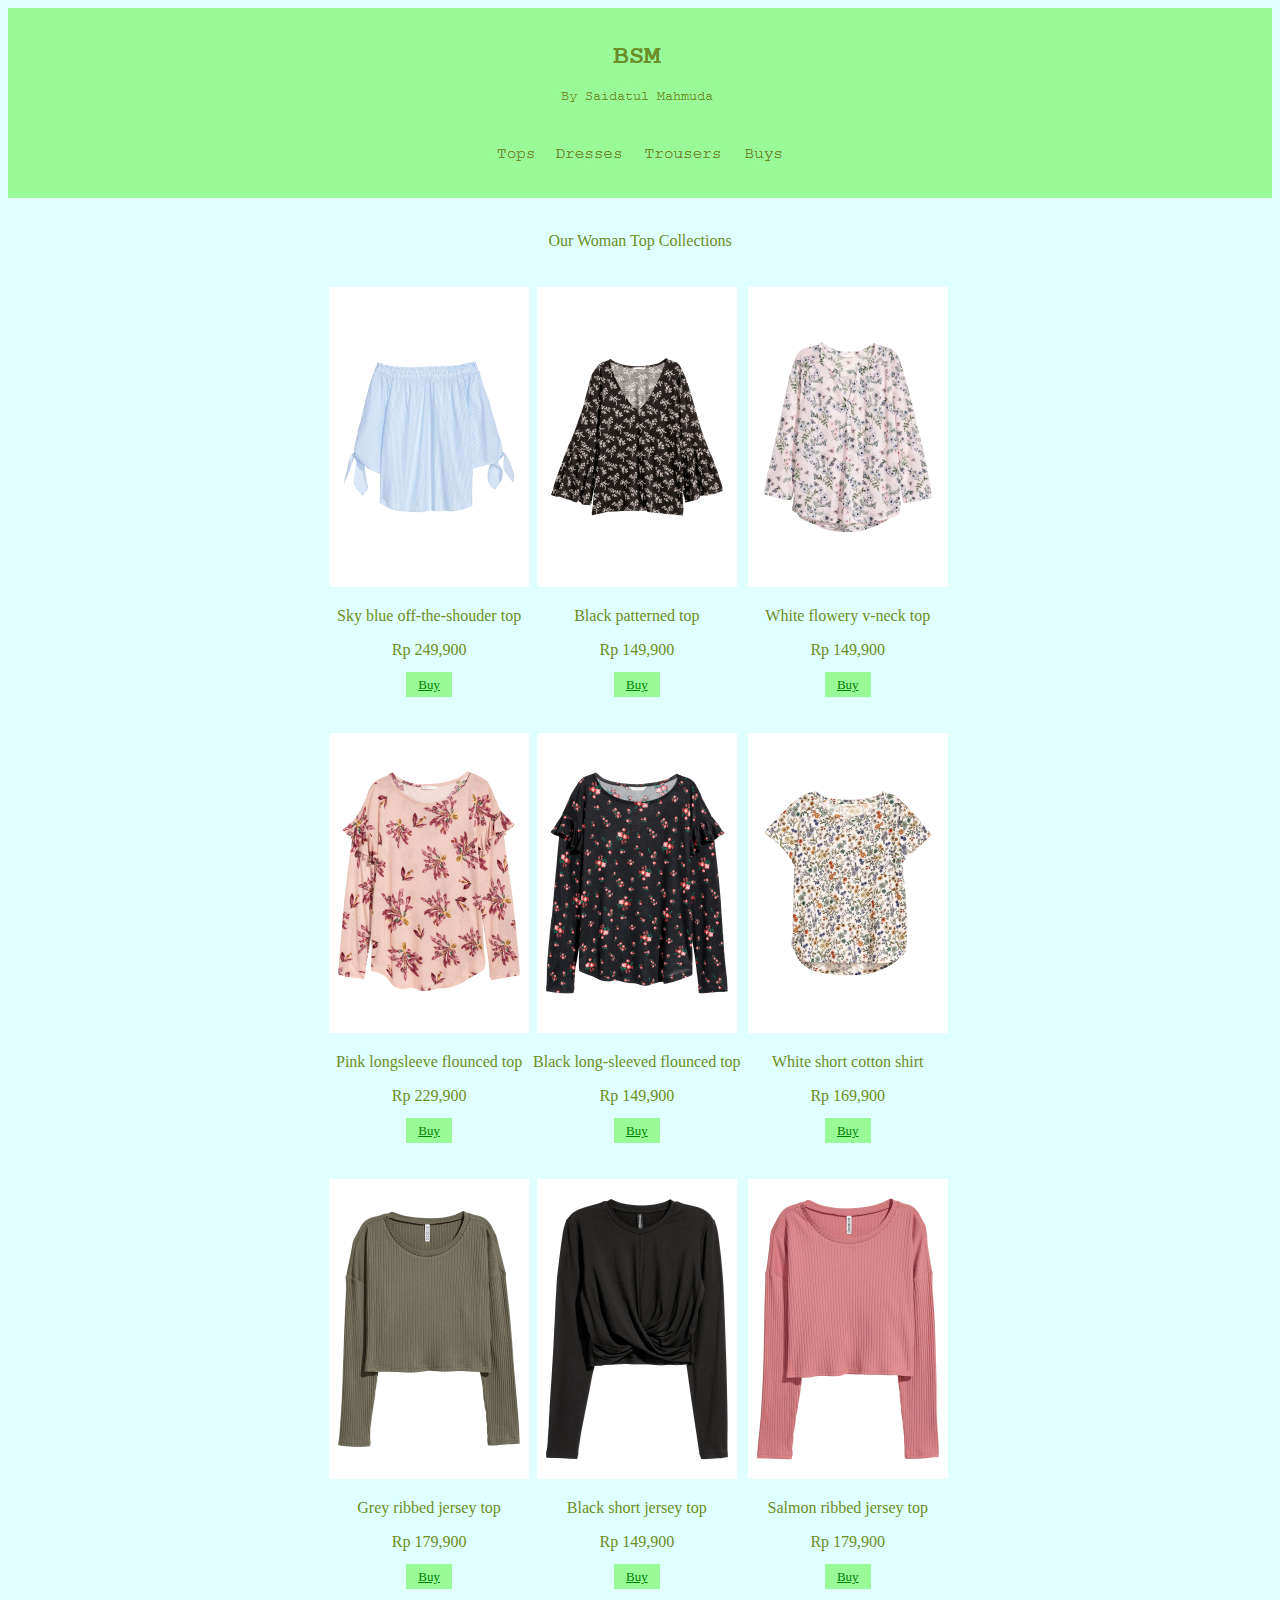
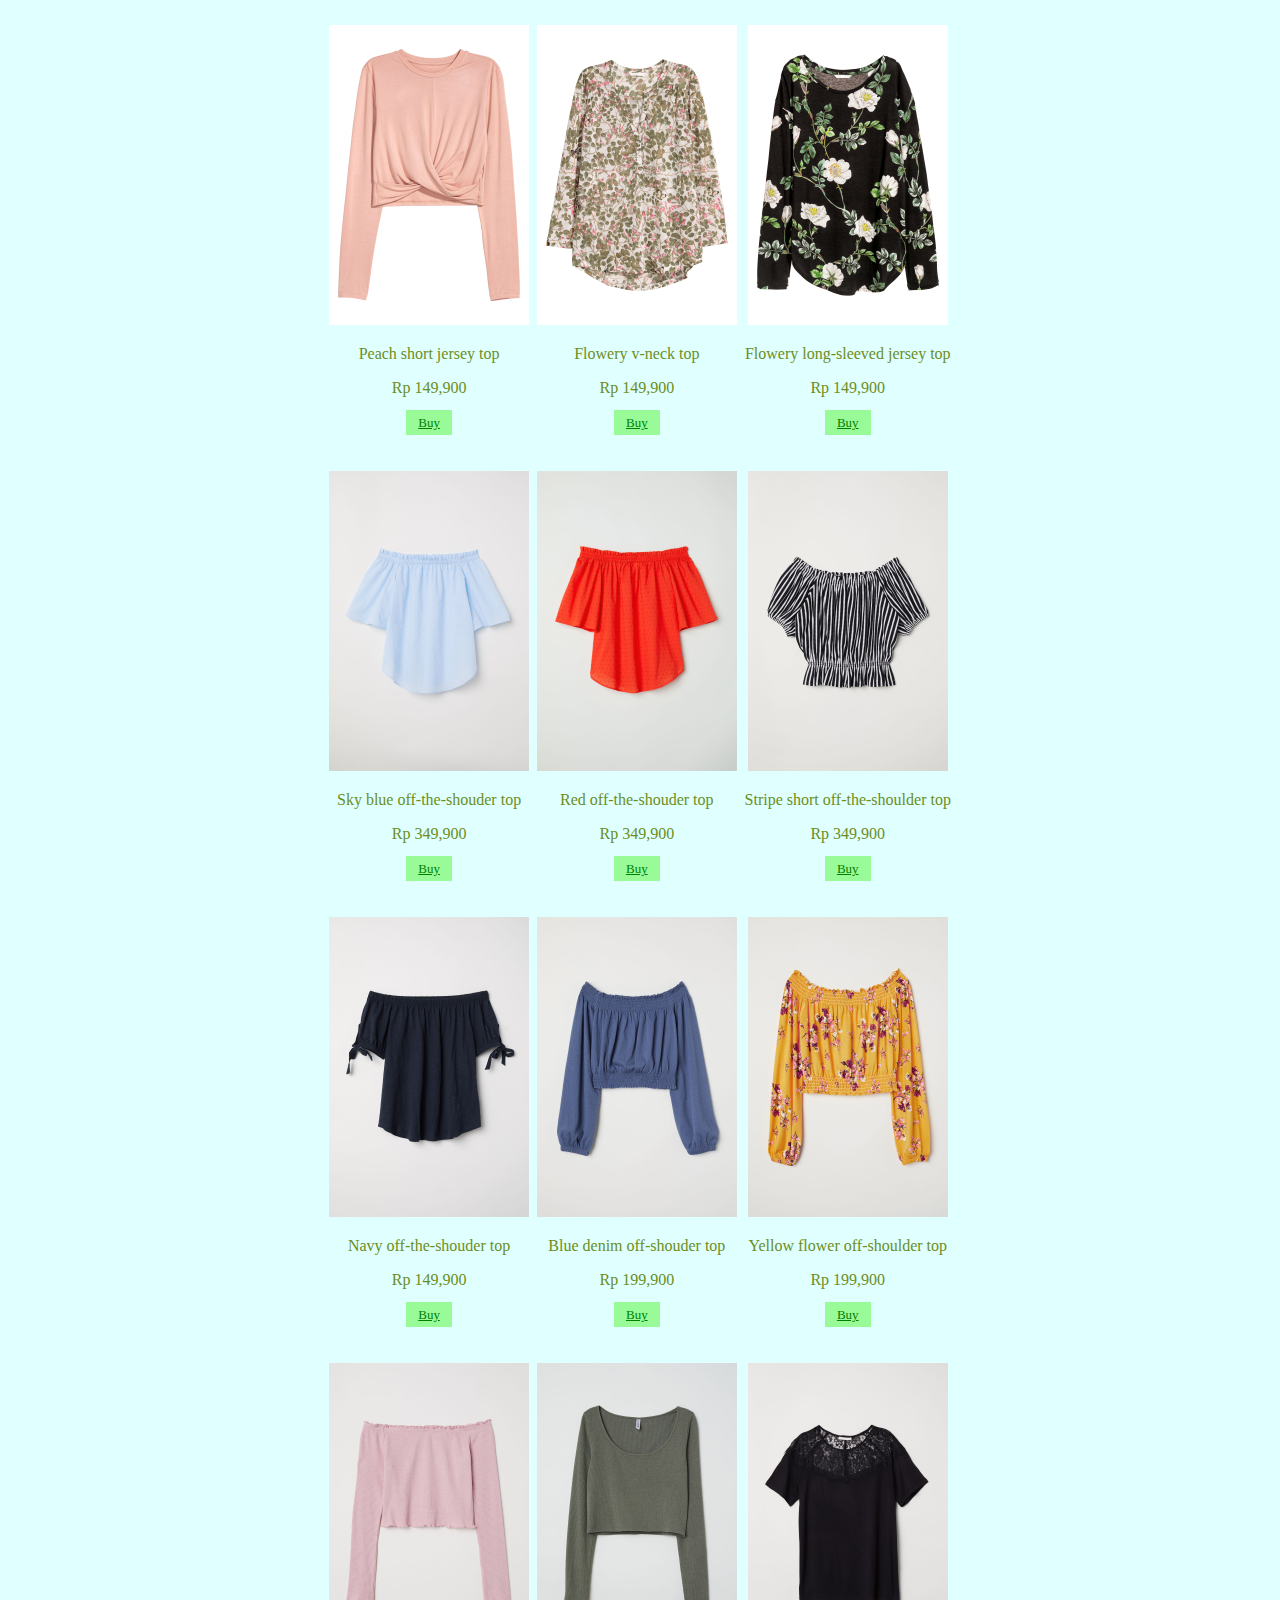
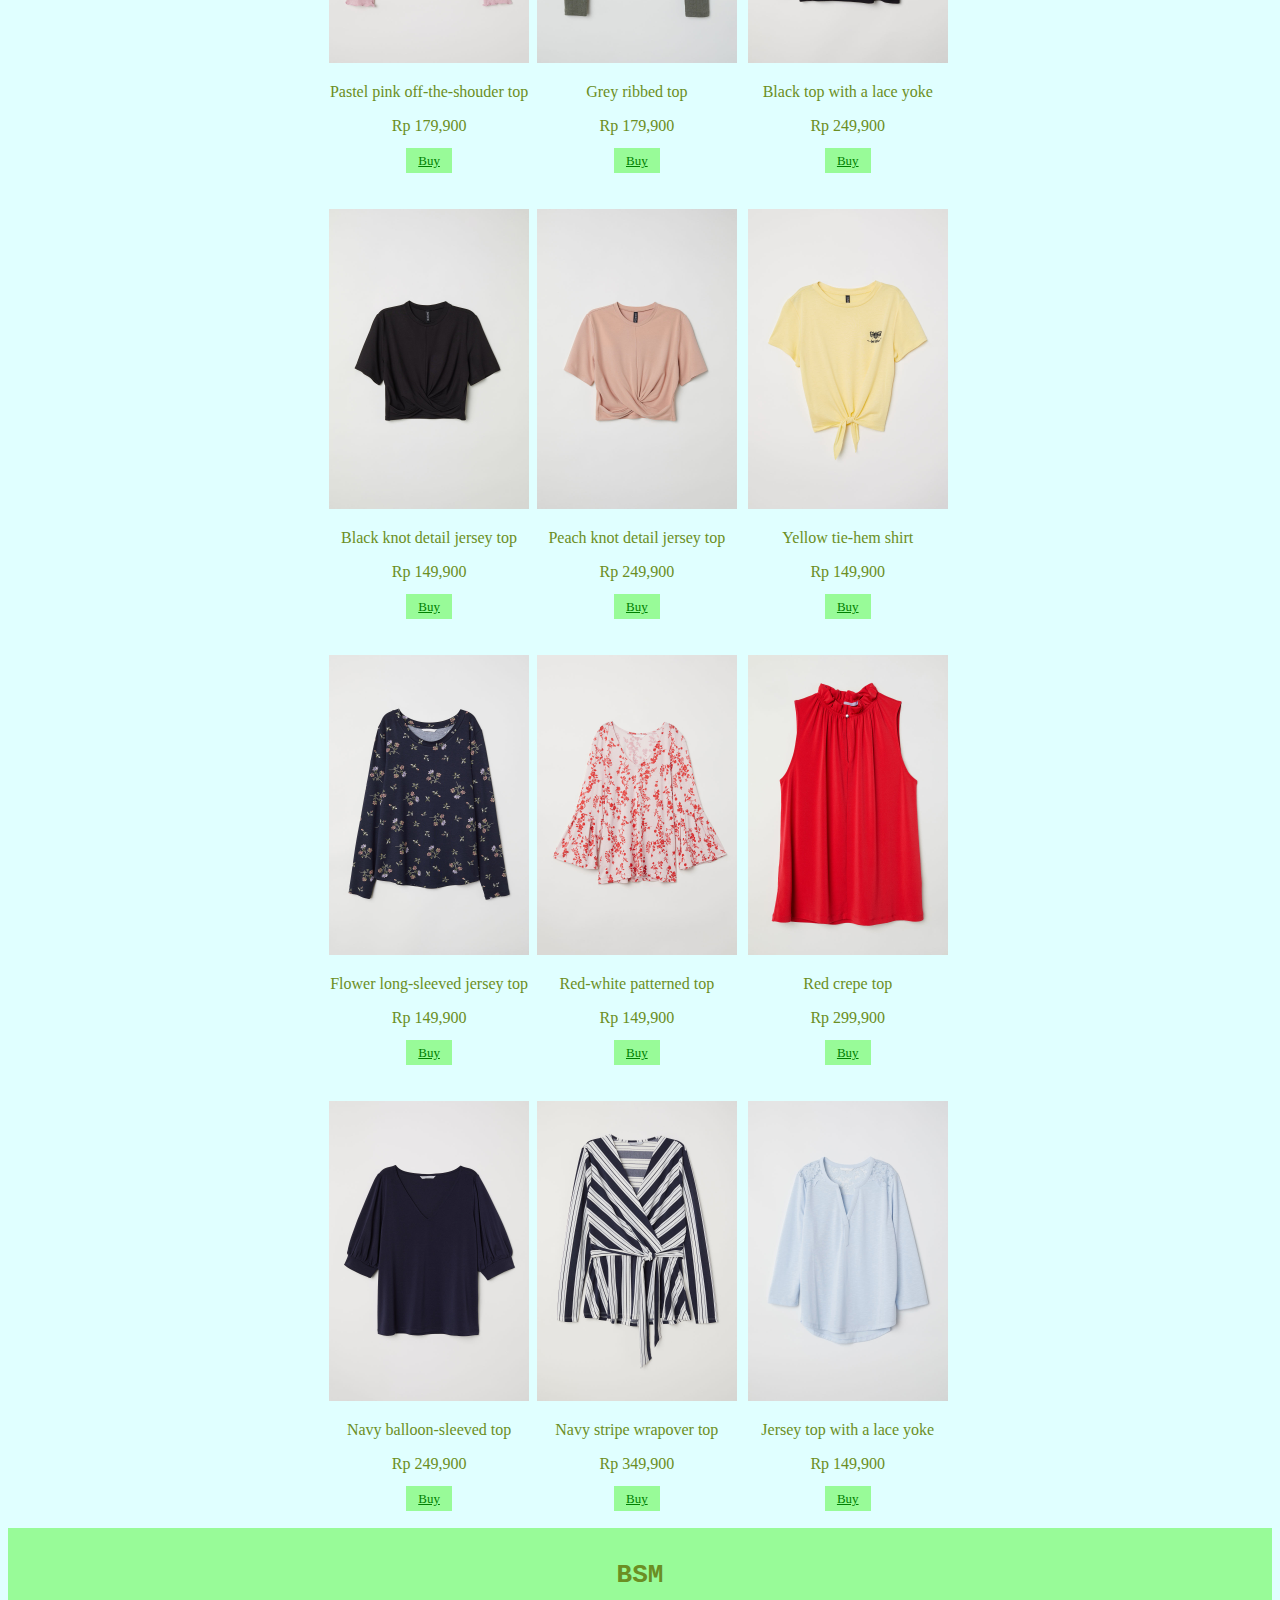
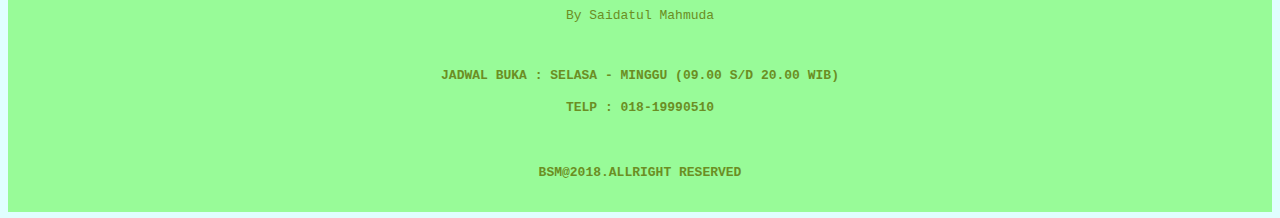
<file: tops.html>
<!DOCTYPE html>
<html>
<head>
<title>BSM</title>
<link rel="stylesheet" type="text/css" href="style.css"/>
</head>
<body bgcolor="lightcyan">
    <div class="header">
      <a href="index.html"><img src="images/logo.jpg"></a>
      <br>
      <a href="tops.html"><img src="images/but1.jpg"></a>
      <a href="dresses.html"><img src="images/but2.jpg"></a>
      <a href="trousers.html"><img src="images/but3.jpg"></a>
      <a href="buytop.html"><img src="images/but4.jpg"></a>
    </div>
    <br>
        <div class="konten">
            <p>Our Woman Top Collections</p>
            <br>
            <table align="center">
        		<tr>
                         <td>
                            <img src="images/produk29.jpg" width="200" height="300">
                        	<p>Sky blue off-the-shouder top</p>
                        	<p>Rp 249,900</p>
                            <a href="buytop.html" class="buttonbuy">Buy</a>
                        </td>
                        <td>
                        	<img src="images/produk30.jpg" width="200" height="300">
                        	<p>Black patterned  top</p>
                        	<p>Rp 149,900</p>
                            <a href="buytop.html" class="buttonbuy">Buy</a>
                        </td>
                        <td>
                        	<img src="images/produk19.jpg" width="200" height="300">
                        	<p>White flowery v-neck top</p>
                        	<p>Rp 149,900</p>
                            <a href="buytop.html" class="buttonbuy">Buy</a>
                        </td>
                </tr>
                <tr>       
                        <td>
                            <br><br>
                            <img src="images/produk27.jpg" width="200" height="300">
                            <p>Pink longsleeve flounced top</p>
                            <p>Rp 229,900</p>
                            <a href="buytop.html" class="buttonbuy">Buy</a>
                        </td> 
                        <td>
                            <br><br>
                            <img src="images/produk23.jpg" width="200" height="300">
                            <p>Black long-sleeved flounced top</p>
                            <p>Rp 149,900</p>
                            <a href="buytop.html" class="buttonbuy">Buy</a>
                        </td>
                        <td>
                            <br><br>
                            <img src="images/produk24.jpg" width="200" height="300">
                            <p>White short cotton shirt</p>
                            <p>Rp 169,900</p>
                            <a href="buytop.html" class="buttonbuy">Buy</a>
                        </td>
                </tr>
                <tr>
                        <td>
                            <br><br>
                            <img src="images/produk28.jpg" width="200" height="300">
                            <p>Grey ribbed jersey top</p>
                            <p>Rp 179,900</p>
                            <a href="buytop.html" class="buttonbuy">Buy</a>
                        </td>
                        <td>
                            <br><br>
                            <img src="images/produk31.jpg" width="200" height="300">
                            <p>Black short jersey top</p>
                            <p>Rp 149,900</p>
                            <a href="buytop.html" class="buttonbuy">Buy</a>
                        </td>
                        <td>
                            <br><br>
                            <img src="images/produk22.jpg" width="200" height="300">
                            <p>Salmon ribbed jersey top</p>
                            <p>Rp 179,900</p>
                            <a href="buytop.html" class="buttonbuy">Buy</a>
                        </td>
                </tr>
                <tr>
                        <td>
                            <br><br>
                            <img src="images/produk20.jpg" width="200" height="300">
                            <p>Peach short jersey top</p>
                            <p>Rp 149,900</p>
                            <a href="buytop.html" class="buttonbuy">Buy</a>
                        </td>
                        <td>
                            <br><br>
                            <img src="images/produk26.jpg" width="200" height="300">
                            <p>Flowery v-neck top</p>
                            <p>Rp 149,900</p>
                            <a href="buytop.html" class="buttonbuy">Buy</a>
                        </td>
                        <td>
                            <br><br>
                            <img src="images/produk25.jpg" width="200" height="300">
                            <p>Flowery long-sleeved jersey top</p>
                            <p>Rp 149,900</p>
                            <a href="buytop.html" class="buttonbuy">Buy</a>
                        </td>
                 </tr>
                  <tr>
                        <td>
                            <br><br>
                            <img src="images/produk5.jpg" width="200" height="300">
                            <p>Sky blue off-the-shouder top</p>
                            <p>Rp 349,900</p>
                            <a href="buytop.html" class="buttonbuy">Buy</a>
                        </td>
                        <td>
                            <br><br>
                            <img src="images/produk6.jpg" width="200" height="300">
                            <p>Red off-the-shouder top</p>
                            <p>Rp 349,900</p>
                            <a href="buytop.html" class="buttonbuy">Buy</a>
                        </td>
                        <td>
                            <br><br>
                            <img src="images/produk3.jpg" width="200" height="300">
                            <p>Stripe short off-the-shoulder top</p>
                            <p>Rp 349,900</p>
                            <a href="buytop.html" class="buttonbuy">Buy</a>
                        </td>
                </tr>
                <tr>
                        <td>
                            <br><br>
                            <img src="images/produk11.jpg" width="200" height="300">
                            <p>Navy off-the-shouder top</p>
                            <p>Rp 149,900</p>
                            <a href="buytop.html" class="buttonbuy">Buy</a>
                        </td>
                        <td>
                            <br><br>
                            <img src="images/produk4.jpg" width="200" height="300">
                            <p>Blue denim off-shouder top</p>
                            <p>Rp 199,900</p>
                            <a href="buytop.html" class="buttonbuy">Buy</a>
                        </td>
                        
                        <td>
                            <br><br>
                            <img src="images/produk2.jpg" width="200" height="300">
                            <p>Yellow flower off-shoulder top</p>
                            <p>Rp 199,900</p>
                            <a href="buytop.html" class="buttonbuy">Buy</a>
                        </td>
                </tr>
                <tr>
                        
                         <td>
                            <br><br>
                            <img src="images/produk12.jpg" width="200" height="300">
                            <p>Pastel pink off-the-shouder top</p>
                            <p>Rp 179,900</p>
                            <a href="buytop.html" class="buttonbuy">Buy</a>
                        </td>
                        <td>
                            <br><br>
                            <img src="images/produk15.jpg" width="200" height="300">
                            <p>Grey ribbed top</p>
                            <p>Rp 179,900</p>
                            <a href="buytop.html" class="buttonbuy">Buy</a>
                        </td>
                        <td>
                            <br><br>
                            <img src="images/produk8.jpg" width="200" height="300">
                            <p>Black top with a lace yoke</p>
                            <p>Rp 249,900</p>
                            <a href="buytop.html" class="buttonbuy">Buy</a>
                        </td>
                </tr>
                <tr>
                        <td>
                            <br><br>
                            <img src="images/produk14.jpg" width="200" height="300">
                            <p>Black knot detail jersey top</p>
                            <p>Rp 149,900</p>
                            <a href="buytop.html" class="buttonbuy">Buy</a>
                        </td>
                        <td>
                            <br><br>
                            <img src="images/produk17.jpg" width="200" height="300">
                            <p>Peach knot detail jersey top</p>
                            <p>Rp 249,900</p>
                            <a href="buytop.html" class="buttonbuy">Buy</a>
                        </td>
                        <td>
                            <br><br>
                            <img src="images/produk18.jpg" width="200" height="300">
                            <p>Yellow tie-hem shirt</p>
                            <p>Rp 149,900</p>
                            <a href="buytop.html" class="buttonbuy">Buy</a>
                        </td>
                </tr>
                <tr>
                        <td>
                            <br><br>
                            <img src="images/produk10.jpg" width="200" height="300">
                            <p>Flower long-sleeved jersey top</p>
                            <p>Rp 149,900</p>
                            <a href="buytop.html" class="buttonbuy">Buy</a>
                        </td>
                        <td>
                            <br><br>
                            <img src="images/produk16.jpg" width="200" height="300">
                            <p>Red-white patterned top</p>
                            <p>Rp 149,900</p>
                            <a href="buytop.html" class="buttonbuy">Buy</a>
                        </td>
                        <td>
                            <br><br>
                            <img src="images/produk9.jpg" width="200" height="300">
                            <p>Red crepe top</p>
                            <p>Rp 299,900</p>
                            <a href="buytop.html" class="buttonbuy">Buy</a>
                        </td>
                </tr>
                <tr>
                       <td>
                            <br><br>
                            <img src="images/produk7.jpg" width="200" height="300">
                            <p>Navy balloon-sleeved top</p>
                            <p>Rp 249,900</p>
                            <a href="buytop.html" class="buttonbuy">Buy</a>
                        </td>
                        <td>
                            <br><br>
                            <img src="images/produk32.jpg" width="200" height="300">
                            <p>Navy stripe wrapover top</p>
                            <p>Rp 349,900</p>
                            <a href="buytop.html" class="buttonbuy">Buy</a>
                        </td>
                        <td>
                            <br><br>
                            <img src="images/produk33.jpg" width="200" height="300">
                            <p>Jersey top with a lace yoke</p>
                            <p>Rp 149,900</p>
                            <a href="buytop.html" class="buttonbuy">Buy</a>
                        </td>
                </tr>
               
        	</table>
  		</div>
<br>
    <div class="footer">
        <h1>BSM</h1>
        <p>By Saidatul Mahmuda</p>
        <br>
        <h4>JADWAL BUKA : SELASA - MINGGU (09.00 S/D 20.00 WIB)</h4>
        <h4>TELP : 018-19990510</h4>
        <br>
        <h4>BSM@2018.ALLRIGHT RESERVED</h4>
    </div>
</body>
</html>
</file>
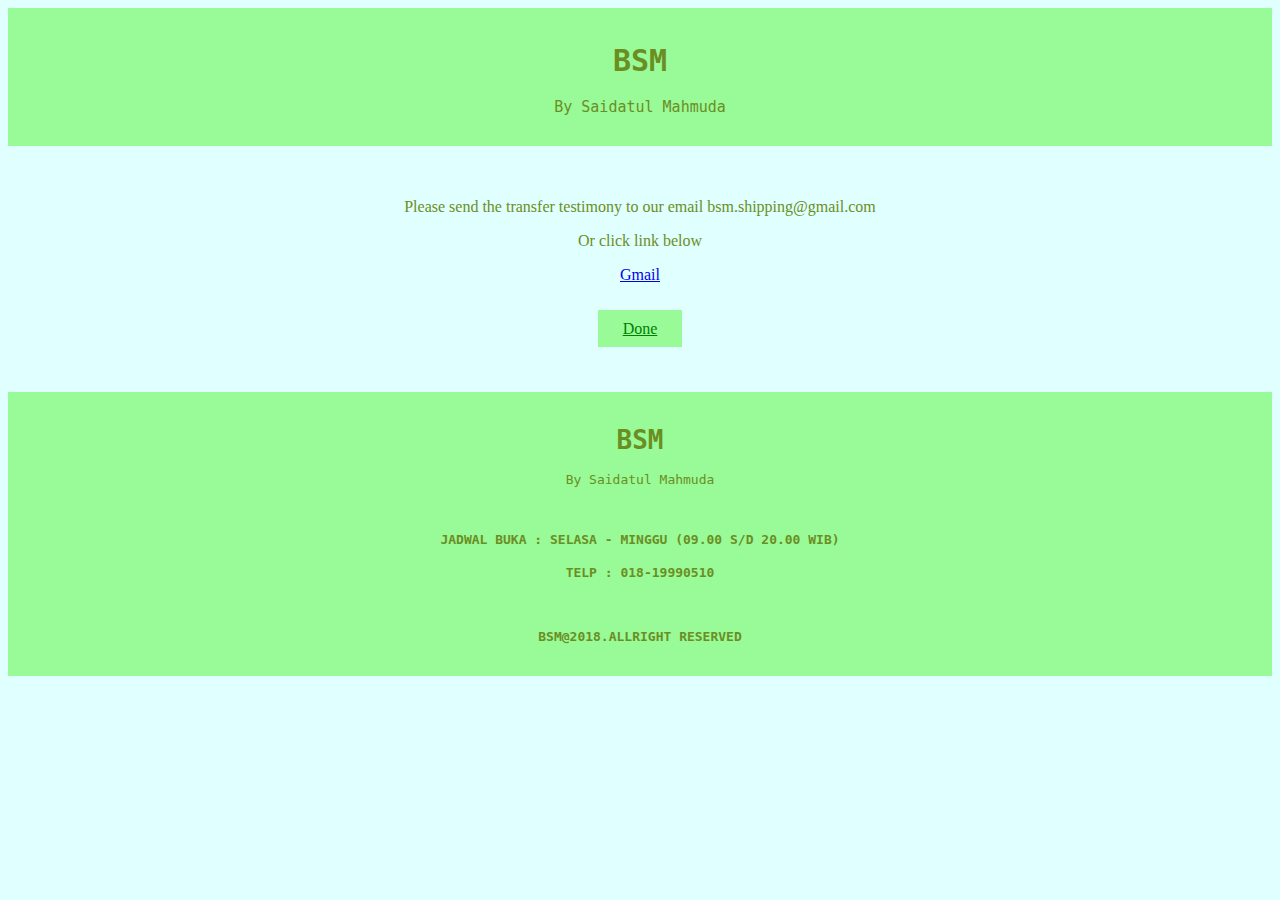
<file: transfer.html>
<!DOCTYPE html>
<html>
<head>
<title>BSM</title>
<link rel="stylesheet" type="text/css" href="style.css"/>
</head>
<body bgcolor="lightcyan">
    <div class="header">
        <h1>BSM</h1>
        <p>By Saidatul Mahmuda</p>
    </div>
    <div class="konten">
           <form method="get" action="frame.html">
        <br><br>
            <p> Please send the transfer testimony to our email bsm.shipping@gmail.com </p>
            <p> Or click link below</p>
            <a href="https://www.google.com/gmail/"> Gmail </a>
        <br><br><br>
        <a href="index.html" class="button">Done</a>
        </form>
        <br><br>
  	</div>
<br>
    <div class="footer">
        <h1>BSM</h1>
        <p>By Saidatul Mahmuda</p>
        <br>
        <h4>JADWAL BUKA : SELASA - MINGGU (09.00 S/D 20.00 WIB)</h4>
        <h4>TELP : 018-19990510</h4>
        <br>
        <h4>BSM@2018.ALLRIGHT RESERVED</h4>
    </div>
</body>
</html>
</file>
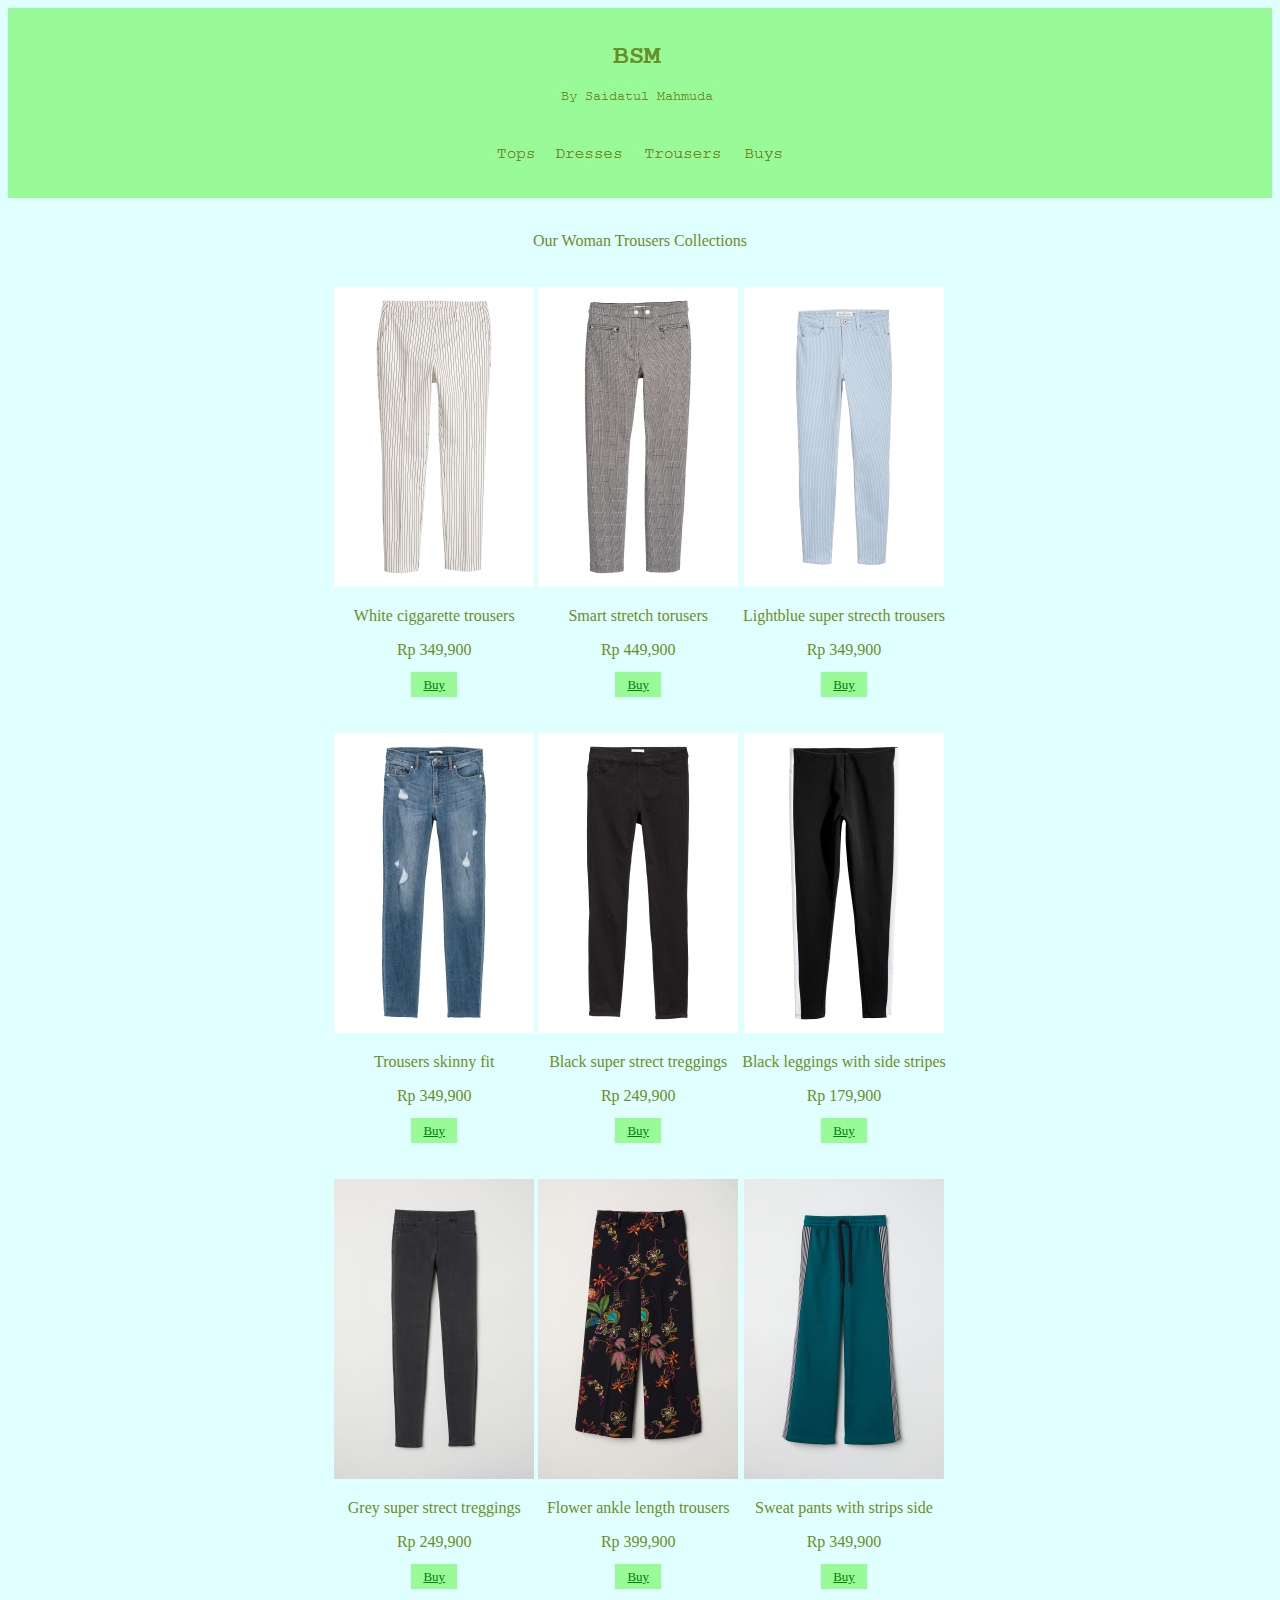
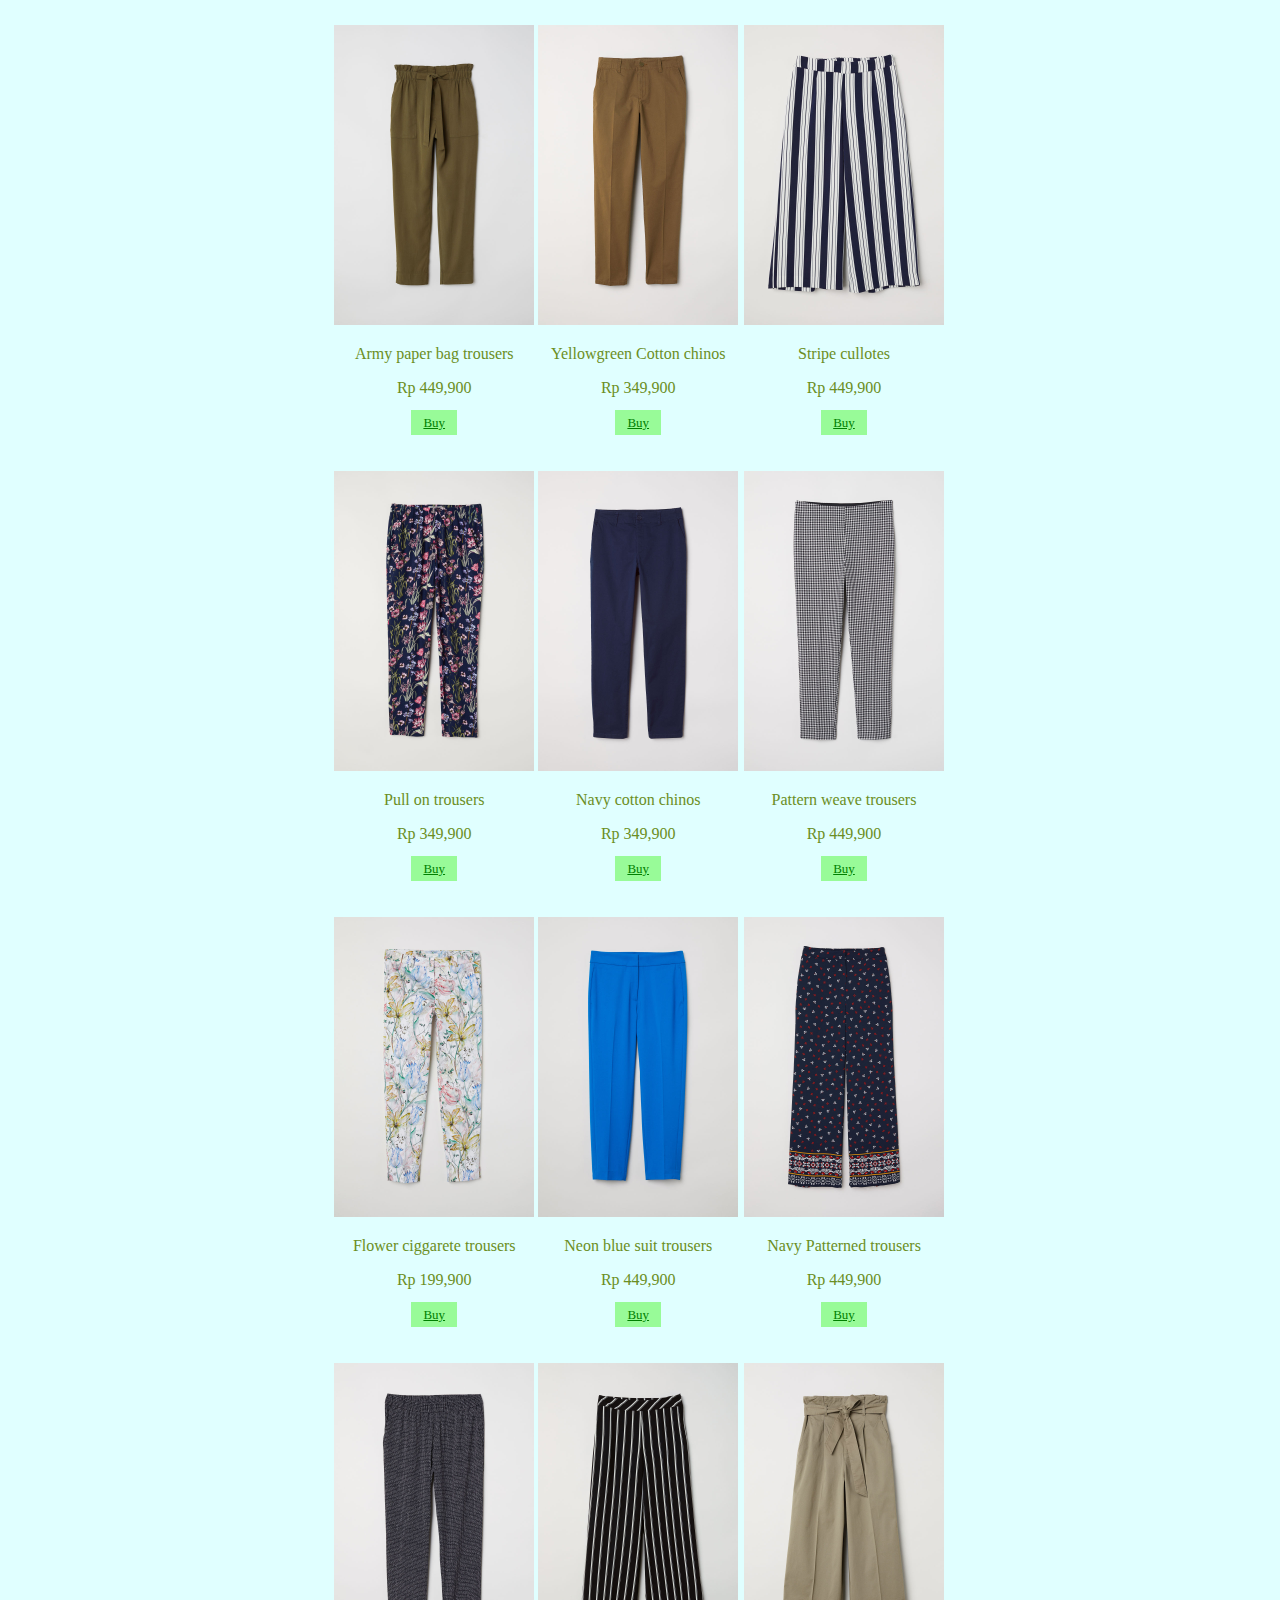
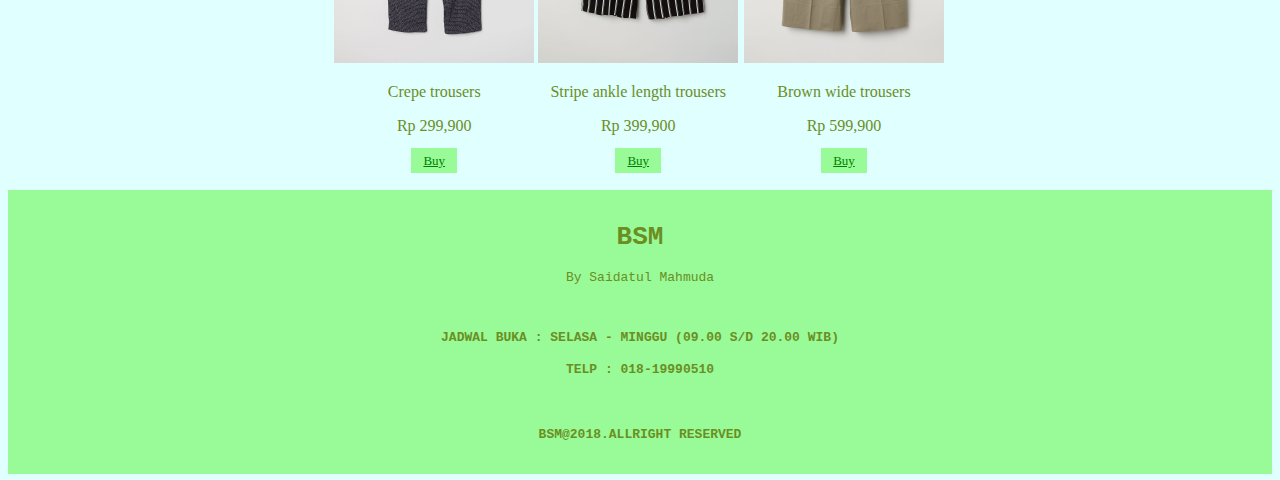
<file: trousers.html>
<!DOCTYPE html>
<html>
<head>
<title>BSM</title>
<link rel="stylesheet" type="text/css" href="style.css"/>
</head>
<body bgcolor="lightcyan">
    <div class="header">
      <a href="index.html"><img src="images/logo.jpg"></a>
      <br>
      <a href="tops.html"><img src="images/but1.jpg"></a>
      <a href="dresses.html"><img src="images/but2.jpg"></a>
      <a href="trousers.html"><img src="images/but3.jpg"></a>
      <a href="buytop.html"><img src="images/but4.jpg"></a>
    </div>
    <br>
        <div class="konten">
            <p>Our Woman Trousers Collections</p>
            <br>
        	<table align="center">
        		<tr>
                         <td>                            
                            <img src="images/celana10.jpg" width="200" height="300">
                            <p>White ciggarette trousers</p>
                            <p>Rp 349,900</p>
                            <a href="buytrou.html" class="buttonbuy">Buy</a>
                        </td>
                        <td>
                            <img src="images/celana21.jpg" width="200" height="300">
                            <p>Smart stretch torusers</p>
                            <p>Rp 449,900</p>
                            <a href="buytrou.html" class="buttonbuy">Buy</a>
                        </td>
                         <td>
                            <img src="images/celana16.jpg" width="200" height="300">
                            <p>Lightblue super strecth trousers</p>
                            <p>Rp 349,900</p>
                            <a href="buytrou.html" class="buttonbuy">Buy</a>
                        </td>
                </tr>
        		<tr>
                       <td>
                            <br><br>
                            <img src="images/celana4.jpg" width="200" height="300">
                            <p>Trousers skinny fit</p>
                            <p>Rp 349,900</p>
                            <a href="buytrou.html" class="buttonbuy">Buy</a>
                        </td> 
                        <td>
                        	<br><br>
                            <img src="images/celana5.jpg" width="200" height="300">
                        	<p>Black super strect treggings</p>
                        	<p>Rp 249,900</p>
                            <a href="buytrou.html" class="buttonbuy">Buy</a>
                        </td>
                        <td>
                            <br><br>
                            <img src="images/celana18.jpg" width="200" height="300">
                            <p>Black leggings with side stripes</p>
                            <p>Rp 179,900</p>
                            <a href="buytrou.html" class="buttonbuy">Buy</a>
                        </td>
                 </tr>
                <tr>
                       <td>
                            <br><br>
                        	<img src="images/celana7.jpg" width="200" height="300">
                        	<p>Grey super strect treggings</p>
                        	<p>Rp 249,900</p>
                            <a href="buytrou.html" class="buttonbuy">Buy</a>
                        </td> 
                        <td>
                        	<br><br>
                            <img src="images/celana8.jpg" width="200" height="300">
                        	<p>Flower ankle length trousers</p>
                        	<p>Rp 399,900</p>
                            <a href="buytrou.html" class="buttonbuy">Buy</a>
                        </td>
                        <td>
                        	<br><br>
                            <img src="images/celana9.jpg" width="200" height="300">
                        	<p>Sweat pants with strips side</p>
                        	<p>Rp 349,900</p>
                            <a href="buytrou.html" class="buttonbuy">Buy</a>
                        </td>
                </tr>
                <tr>
                        <td>
                            <br><br>
                            <img src="images/celana3.jpg" width="200" height="300">
                            <p>Army paper bag trousers</p>
                            <p>Rp 449,900</p>
                            <a href="buytrou.html" class="buttonbuy">Buy</a>
                        </td>
                        <td>
                        	<br><br>
                            <img src="images/celana11.jpg" width="200" height="300">
                        	<p>Yellowgreen Cotton chinos</p>
                        	<p>Rp 349,900</p>
                            <a href="buytrou.html" class="buttonbuy">Buy</a>
                        </td>
                        <td>
                        	<br><br>
                            <img src="images/celana12.jpg" width="200" height="300">
                        	<p>Stripe cullotes</p>
                        	<p>Rp 449,900</p>
                            <a href="buytrou.html" class="buttonbuy">Buy</a>
                        </td>
                </tr>
                <tr>
                        <td>
                        	<br><br>
                            <img src="images/celana13.jpg" width="200" height="300">
                        	<p>Pull on trousers</p>
                        	<p>Rp 349,900</p>
                            <a href="buytrou.html" class="buttonbuy">Buy</a>
                        </td>
                         <td>
                            <br><br>
                            <img src="images/celana14.jpg" width="200" height="300">
                            <p>Navy cotton chinos</p>
                            <p>Rp 349,900</p>
                            <a href="buytrou.html" class="buttonbuy">Buy</a>
                        </td>
                        <td>
                        	<br><br>
                            <img src="images/celana15.jpg" width="200" height="300">
                        	<p>Pattern weave trousers</p>
                        	<p>Rp 449,900</p>
                            <a href="buytrou.html" class="buttonbuy">Buy</a>
                        </td>
                </tr>
                <tr>
                        <td>
                            <br><br>
                            <img src="images/celana2.jpg" width="200" height="300">
                            <p>Flower ciggarete trousers</p>
                            <p>Rp 199,900</p>
                            <a href="buytrou.html" class="buttonbuy">Buy</a>
                        </td>
                        <td>
                        	<br><br>
                            <img src="images/celana17.jpg" width="200" height="300">
                        	<p>Neon blue suit trousers</p>
                        	<p>Rp 449,900</p>
                            <a href="buytrou.html" class="buttonbuy">Buy</a>
                        </td>
                        <td>
                            <br><br>
                            <img src="images/celana6.jpg" width="200" height="300">
                            <p>Navy Patterned trousers</p>
                            <p>Rp 449,900</p>
                            <a href="buytrou.html" class="buttonbuy">Buy</a>
                        </td>
                </tr>
                <tr>
                        <td>
                        	<br><br>
                            <img src="images/celana19.jpg" width="200" height="300">
                        	<p>Crepe trousers</p>
                        	<p>Rp 299,900</p>
                            <a href="buytrou.html" class="buttonbuy">Buy</a>
                        </td>
                        <td>
                        	<br><br>
                            <img src="images/celana20.jpg" width="200" height="300">
                        	<p>Stripe ankle length trousers</p>
                        	<p>Rp 399,900</p>
                            <a href="buytrou.html" class="buttonbuy">Buy</a>
                        </td>
                        <td>
                            <br><br>
                            <img src="images/celana1.jpg" width="200" height="300">
                            <p>Brown wide trousers</p>
                            <p>Rp 599,900</p>
                            <a href="buytrou.html" class="buttonbuy">Buy</a>
                        </td>
                </tr>
        	</table>
  		</div>
<br>
    <div class="footer">
        <h1>BSM</h1>
        <p>By Saidatul Mahmuda</p>
        <br>
        <h4>JADWAL BUKA : SELASA - MINGGU (09.00 S/D 20.00 WIB)</h4>
        <h4>TELP : 018-19990510</h4>
        <br>
        <h4>BSM@2018.ALLRIGHT RESERVED</h4>
    </div>
</body>
</html>
</file>
<file: style.css>
*
{
	box-sizing: border-box;
}

[class*="kolom"] 
{
	width: 100%;
	float:left;
	padding:15px;
}

@media only screen and (min-width: 992px) 
{
	.kolom1{width:8.33%;}
	.kolom2{width:16.66%;}
	.kolom3{width:25%;}
	.kolom4{width:33.33%;}
	.kolom5{width:40%;}
	.kolom6{width:50.67%;}
	.kolom7{width:60%;}
	.kolom8{width:66.66%;}
	.kolom9{width:75%;}
	.kolom10{width:83.33%;}
	.kolom11{width:91.66%;}
	.kolom12{width:100%;}   
}

.header
{
	padding:15px;
	background-color:palegreen;
	text-align:center;
	font-family: monospace;
	color: olivedrab;
  	font-size: 15px;
}
.menuul
{
	list-style-type:none;
}
.menuli
{
	padding:10px;
	margin-bottom:7px;
	background-color:palegreen;
	color:white;
	font-family: fantasy;
}
.menuli:hover
{
	background-color:darkseagreen;
}
.konten
{
	text-align:center;
	color: olivedrab;
}
.footer
{
	padding:15px;
	background-color:palegreen;
	text-align:center;
	font-family: monospace;
	color: olivedrab;
}
.mySlides 
{
	display:none
}
.w3-left, .w3-right, .w3-badge 
{
	cursor:pointer
}
.w3-badge 
{
	height:13px;
	width:13px;
	padding:0
}
.button
{
	background-color:palegreen;
	color:green;
    padding: 10px 25px;
    text-align: center;
    font-size: 16px;
}
.btnw-group {
    margin:0px auto; 
}
.button:hover
{
	background-color:darkseagreen;
}
.buttonbuy
{
	background-color:palegreen;
	color:green;
    padding: 5px 12px;
    text-align: center;
    font-size: 13px;
}
.buttonbuy:hover
{
	background-color:darkseagreen;
}
</file>
